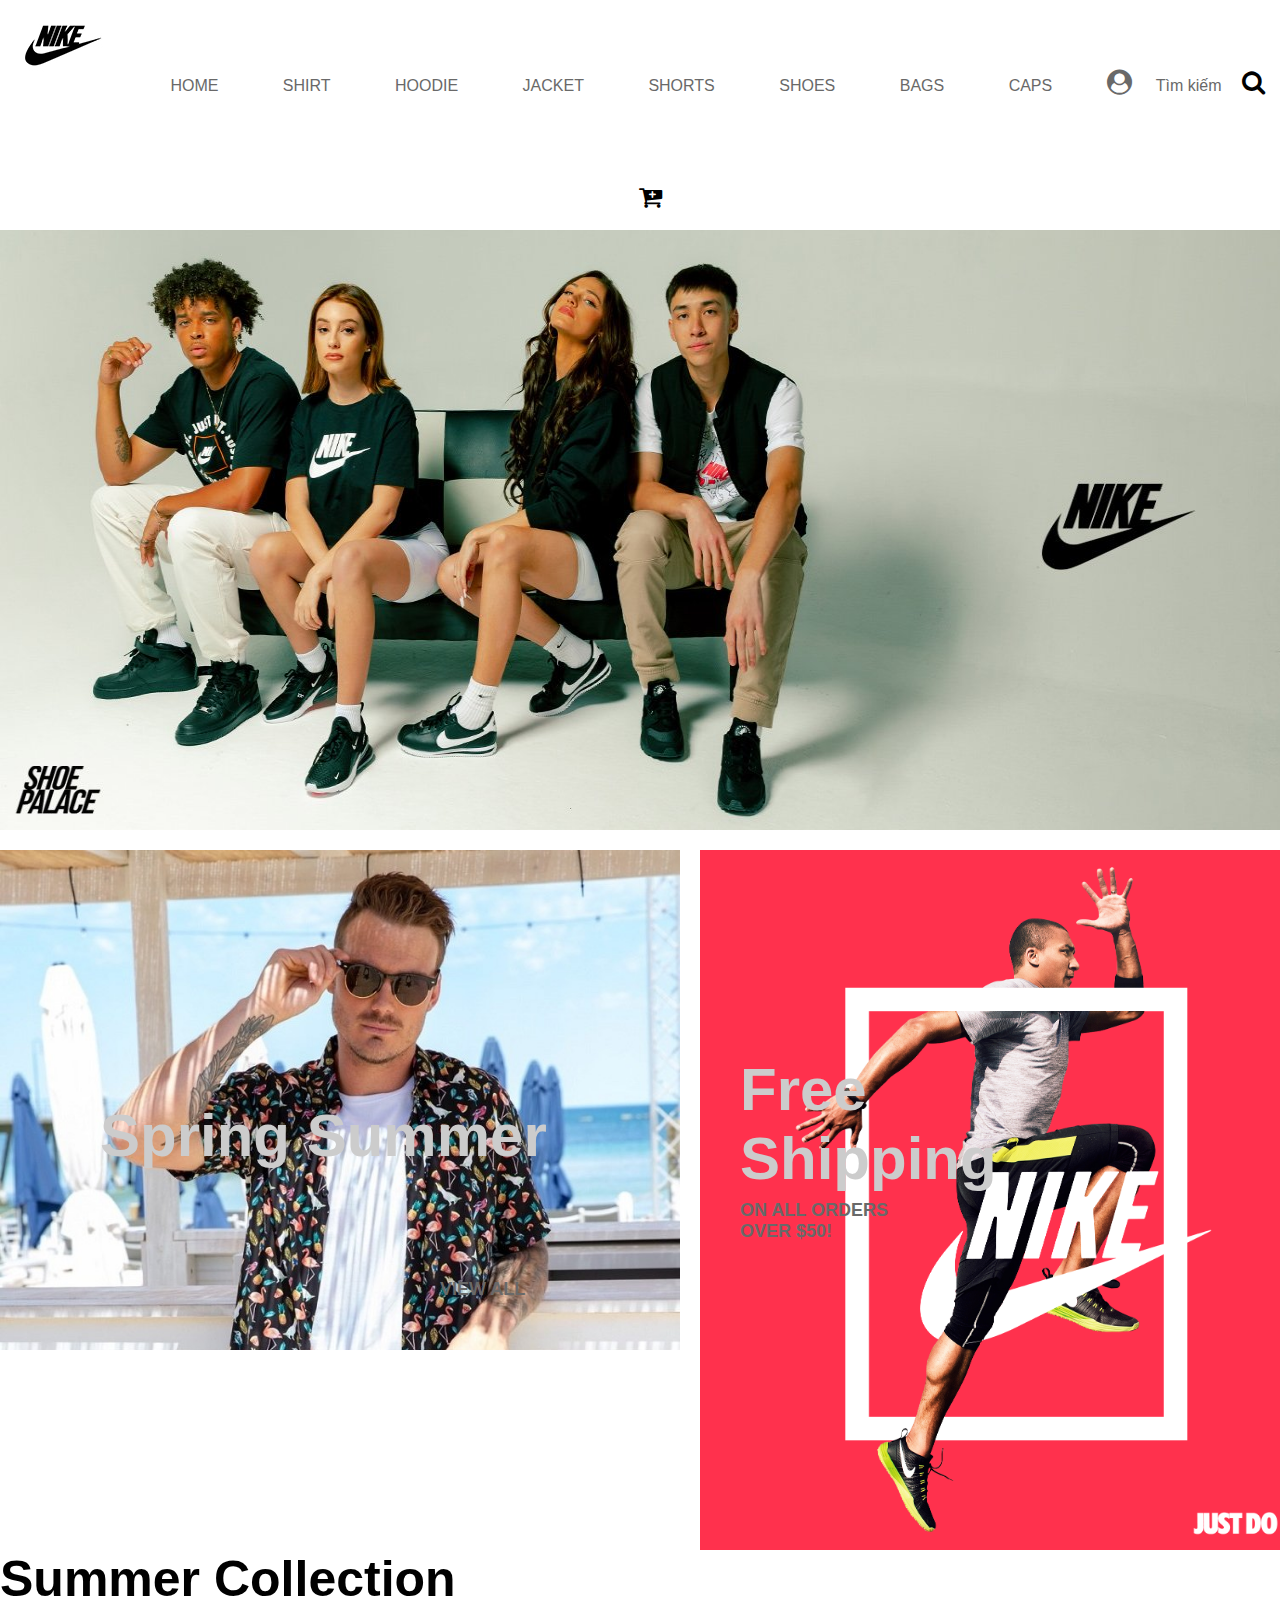
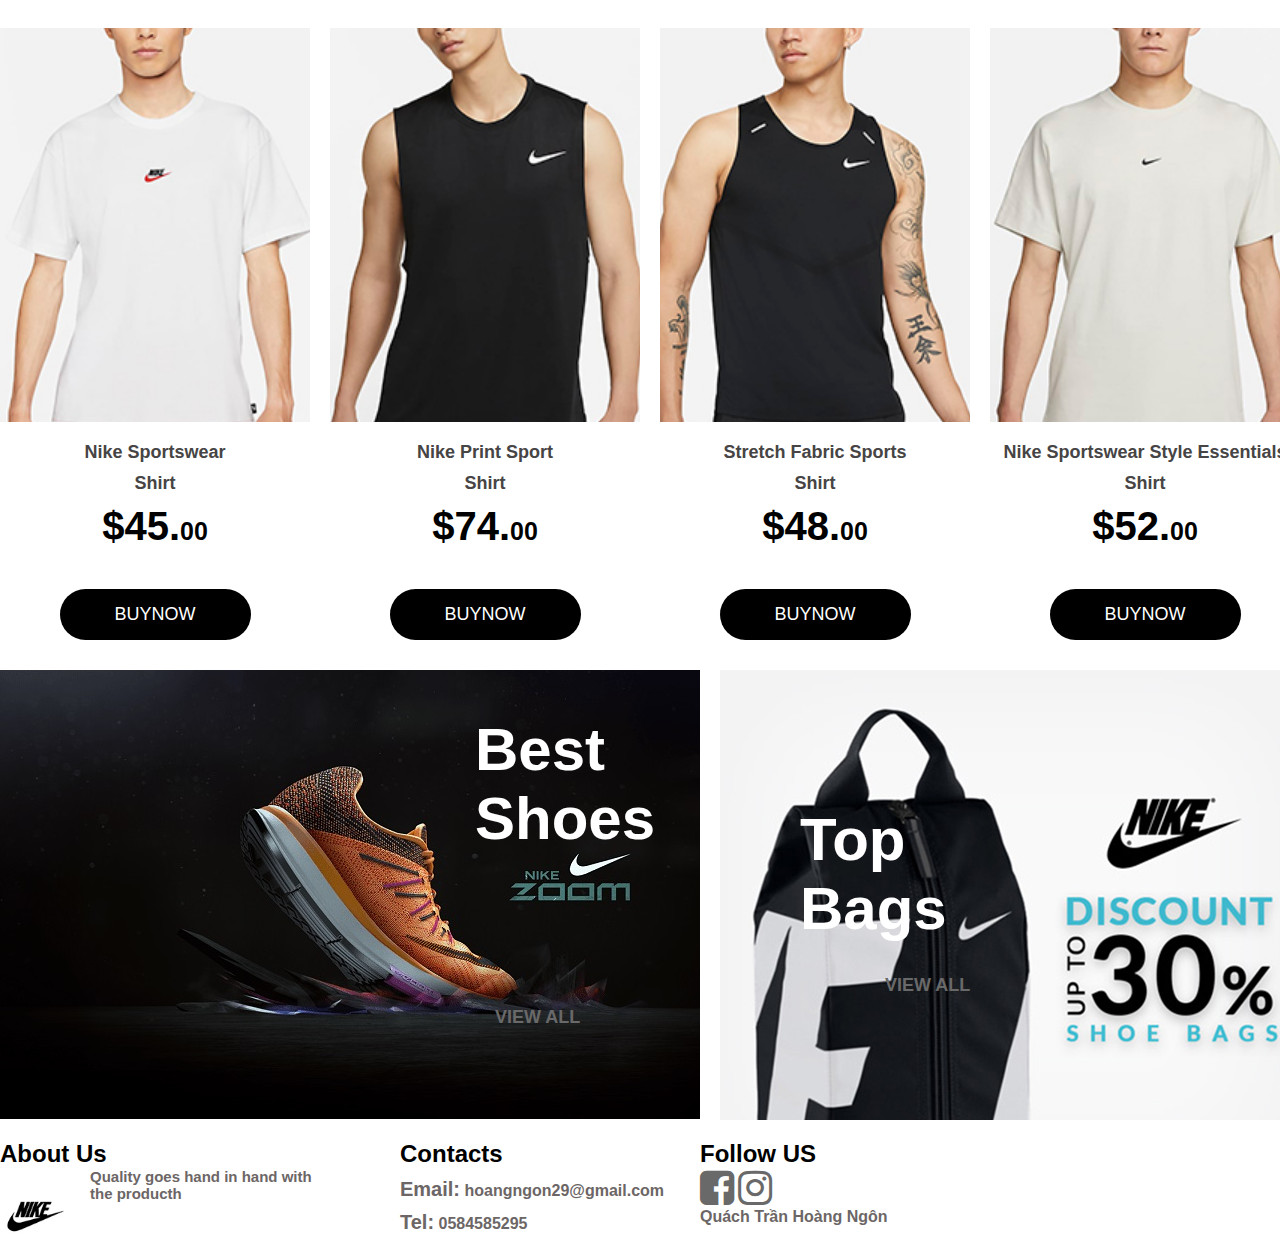
<file: index.html>
<!DOCTYPE html>
<html lang="en">
<head>
	<meta charset="UTF-8">
	<title>Home</title>
	<link rel="stylesheet" href="css/style.css">
    <link rel="stylesheet" type="text/css" href="icon_font/font-awesome/css/font-awesome.min.css">
    <script src="js/index.js"></script>
</head>
<body>
	<div class="container">
		
		<div class="menu">
			<ul>
				<li><a  href="index.html">Home</a></li>
				<li><a  href="shirt.html">Shirt</a></li>
				<li><a  href="hoodie.html">Hoodie</a></li>
				<a href="index.html"><img src="images/logo.jpg" alt=""></a>
				<li><a href="jacket.html">Jacket</a></li>
				<li><a href="shorts.html">Shorts</a></li>
				<li><a href="shoes.html">Shoes</a></li>
                <li><a href="bag.html">Bags</a></li>
                <li><a href="cap.html">Caps</a></li>
                <a href="dangnhap.html"><i class="fa fa-user-circle" aria-hidden="true"></i></a>
                <a href="#">Tìm kiếm</a><i class="fa fa-search" aria-hidden="true"></i>
                <i class="fa fa-cart-plus" aria-hidden="true"></i>
			</ul>
		</div>
	<div id="anh">
    	<img id="hinhslide" src="images/slider/1.jpg" />
        <div id="previous"><img src="images/slider/3.jpg" onClick="back()"/></div>
        <div id="next"><img src="images/slider/5.jpg" onClick="next()"/></div>
    </div>

		<div class="banner">
			<a class="bannerLeft" href="shirt.html">
				<p class="textL"><strong>Spring <strong>Summer</strong></p>
				<p class="view1">view all</p>
			</a>
			<a class="bannerRight" href="shoes.html">
				<p class="textR">Free <br/> <strong>Shipping</strong></p>
				<p class="view2">On all orders<br/>over $50!</p>
			</a>
		</div>

		<div class="content">
			<p id="title">Summer <strong>Collection</strong></p>
			<div class="layer1">
				<a class="sp" href="#">
					<img src="images/shirt05.jpg" alt="">
				</a>
				<a class="sp" href="#">
					<img src="images/shirt01.jpg" alt="">
				</a>
				<a class="sp" href="#">
					<img src="images/shirt02.jpg" alt="">
				</a>
				<a class="sp" href="#">
					<img src="images/shirt03.jpg" alt="">
				</a>
			</div>
			<div class="layer2">
				<div class="ten">
					<p>Nike Sportswear</p>
					<p>Shirt</p>
				</div>
				<div class="ten">
					<p>Nike Print Sport</p>
					<p>Shirt</p>
				</div>
				<div class="ten">
					<p>Stretch Fabric Sports</p>
					<p>Shirt</p>
				</div>
				<div class="ten">
					<p>Nike Sportswear Style Essentials</p>
					<p>Shirt</p>
				</div>
			</div>
			<div class="layer3">
				<p class="gia">$45.<span>00</span></p>
				<p class="gia">$74.<span>00</span></p>
				<p class="gia">$48.<span>00</span></p>
				<p class="gia">$52.<span>00</span></p>
			</div>
			<div class="layer4">
				<div class="mua">
					<button class="btn">Buynow</button>
				</div>
				<div class="mua">
					<button class="btn">Buynow</button>
				</div>
				<div class="mua">
					<button class="btn">Buynow</button>
				</div>
				<div class="mua">
					<button class="btn">Buynow</button>
				</div>
			</div>
		</div>
		<div class="banner">
			<a id="baner1" href="shoes.html">
				<p class="textL2">Best <strong>Shoes</strong></p>
				<p class="view3">view all</p>
			</a>
			<a id="baner2"  href="bag.html">
				<p class="textR2">Top <br/> <strong>Bags</strong></p>
				<p class="view4">view all</p>
			</a>
		</div>
		<div class="footer">
			<div class="about">
				<h2>About Us</h2>
				<a id="trai" href="#"><img src="images/logo.jpg" width="70px" alt=""></a>
				<p id="phai">Quality goes hand in hand with the producth</p>
			</div>
			<div class="contact">
				<h2>Contacts</h2>
				<p><span>Email:</span> hoangngon29@gmail.com</p>
				<p><span>Tel:</span> 0584585295</p>
			</div>
            <div class="follow">
            	<h2>Follow US</h2>
                <a href="https://www.facebook.com/ngon.hoanq/"><i class="fa fa-facebook-square"aria-hidden="true"></i></a>
                <a href="https://www.instagram.com/hoangngon_/"><i class="fa fa-instagram" aria-hidden="true"></i></a>
		    </div>
			<div class="Ten">
				<p>Quách Trần Hoàng Ngôn</p>
			</div>
	</div>
</body>
</html>
</file>
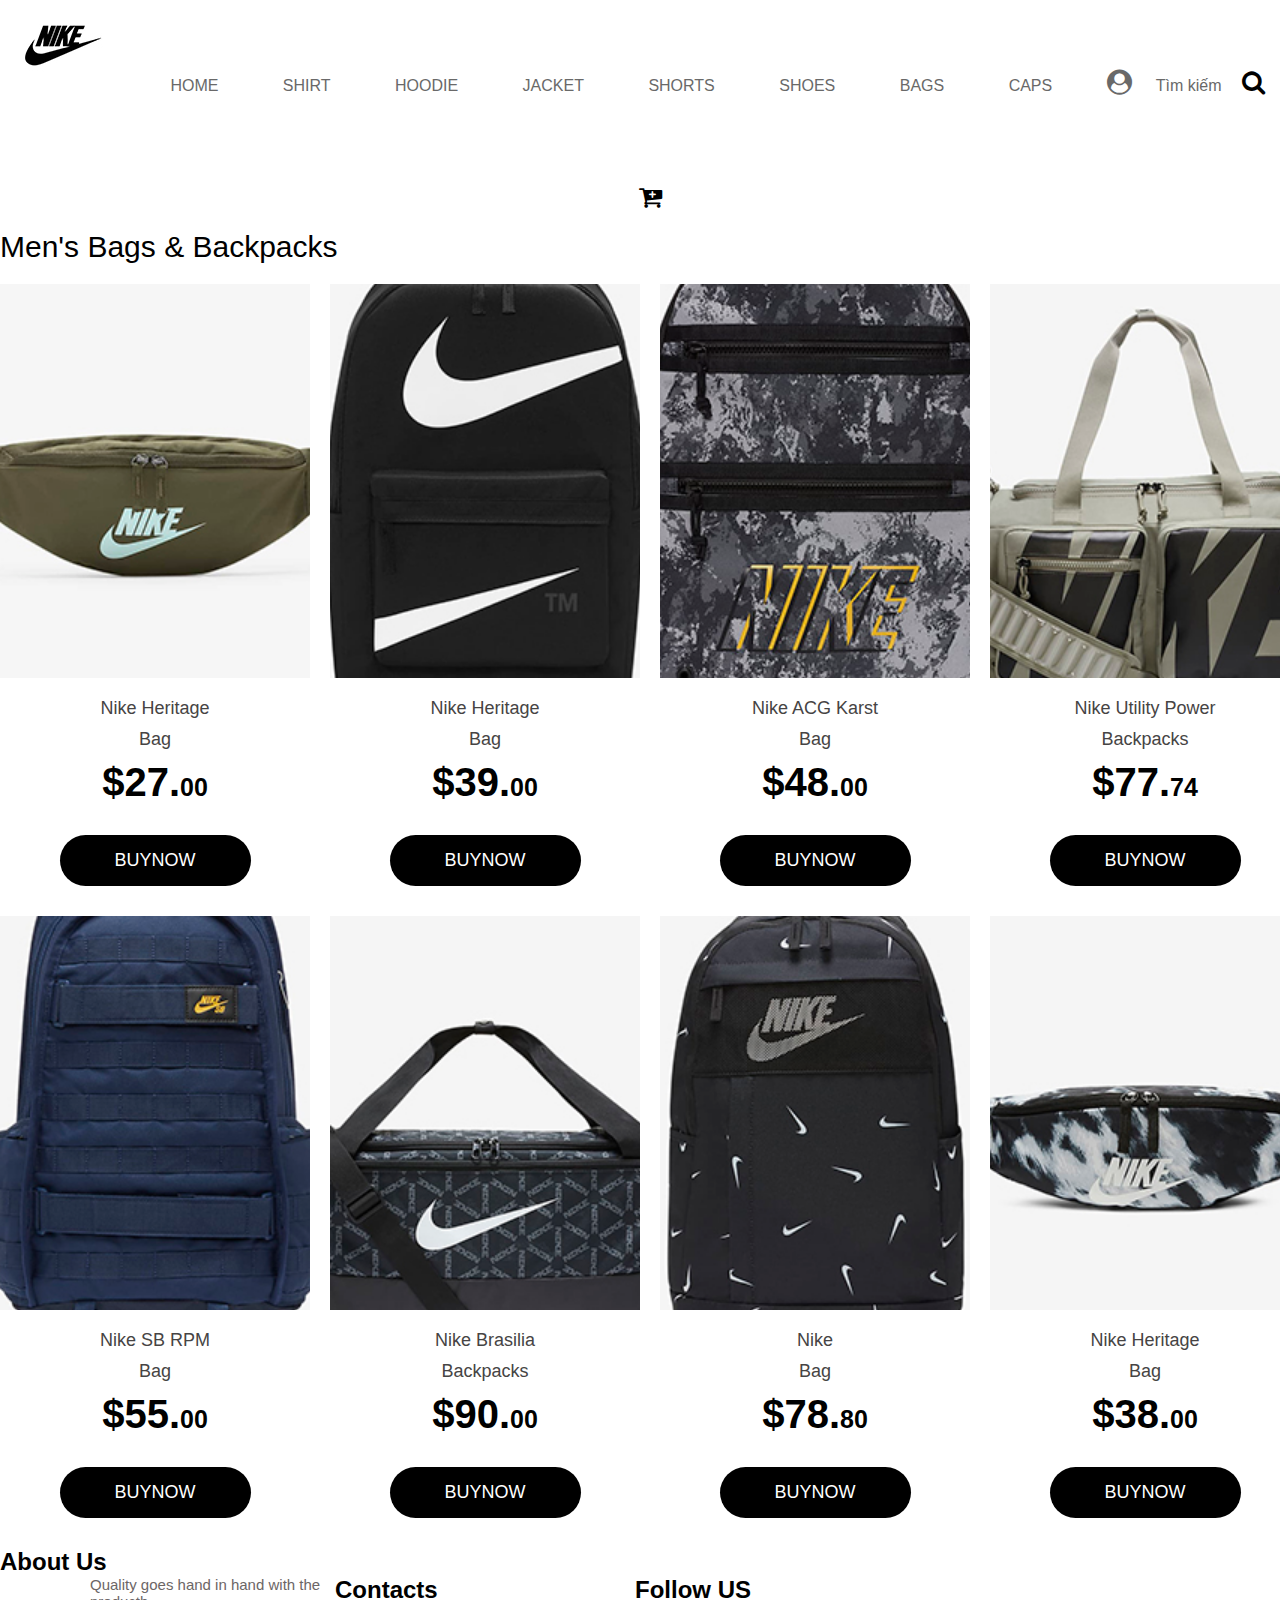
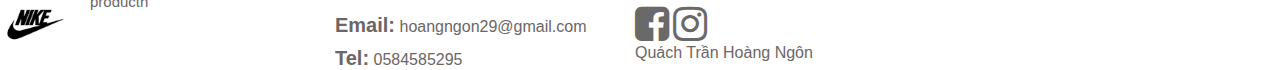
<file: bag.html>
<!DOCTYPE html>
<html lang="en">
<head>
	<meta charset="UTF-8">
	<title>Bag</title>
    <link rel="stylesheet" type="text/css" href="icon_font/font-awesome/css/font-awesome.min.css">
    <link rel="stylesheet" type="text/css" href="css/sanpham.css">
</head>
<body>
	<div class="container">
		
		<div class="menu">
			<ul>
				<li><a  href="index.html">Home</a></li>
				<li><a  href="shirt.html">Shirt</a></li>
				<li><a  href="hoodie.html">Hoodie</a></li>
				<a href="index.html"><img src="images/logo.jpg" alt=""></a>
				<li><a href="jacket.html">Jacket</a></li>
				<li><a href="shorts.html">Shorts</a></li>
				<li><a href="shoes.html">Shoes</a></li>
                <li><a href="bag.html">Bags</a></li>
                <li><a href="cap.html">Caps</a></li>
                <a href="dangnhap.html"><i class="fa fa-user-circle" aria-hidden="true"></i></a>
                <a href="#">Tìm kiếm</a><i class="fa fa-search" aria-hidden="true"></i>
                <i class="fa fa-cart-plus" aria-hidden="true"></i>
			</ul>
		</div>
        <div class="content">
			<p id="title">Men's Bags & Backpacks</p>
			<div class="layer1">
				<a class="sp" href="#">
					<img src="images/bag1.jpg"/>
				</a>
				<a class="sp" href="#">
					<img src="images/bag2.jpg"/>
				</a>
				<a class="sp" href="#">
					<img src="images/bag3.jpg"/>
				</a>
				<a class="sp" href="#">
					<img src="images/bag 4.jpg"/>
				</a>
			</div>
			<div class="layer2">
				<div class="ten">
					<p>Nike Heritage</p>
					<p>Bag</p>
				</div>
				<div class="ten">
					<p>Nike Heritage</p>
					<p>Bag</p>
				</div>
				<div class="ten">
					<p>Nike ACG Karst</p>
					<p>Bag</p>
				</div>
				<div class="ten">
					<p>Nike Utility Power</p>
					<p>Backpacks</p>
				</div>
			</div>
			<div class="layer3">
				<p class="gia">$27.<span>00</span></p>
				<p class="gia">$39.<span>00</span></p>
				<p class="gia">$48.<span>00</span></p>
				<p class="gia">$77.<span>74</span></p>
			</div>
			<div class="layer4">
				<div class="mua">
					<button class="btn">Buynow</button>
				</div>
				<div class="mua">
					<button class="btn">Buynow</button>
				</div>
				<div class="mua">
					<button class="btn">Buynow</button>
				</div>
				<div class="mua">
					<button class="btn">Buynow</button>
				</div>
			</div>
		</div>
                    <!-- san pham 2 -->
			<div class="layer1">
				<a class="sp" href="#">
					<img src="images/bag5.jpg"/>
				</a>
				<a class="sp" href="#">
					<img src="images/bag6.jpg"/>
				</a>
				<a class="sp" href="#">
					<img src="images/bag7.jpg">
				</a>
				<a class="sp" href="#">
					<img src="images/bag8.jpg">
				</a>
			</div>
			<div class="layer2">
				<div class="ten">
					<p>Nike SB RPM</p>
					<p>Bag</p>
				</div>
				<div class="ten">
					<p>Nike Brasilia</p>
					<p>Backpacks</p>
				</div>
				<div class="ten">
					<p>Nike</p>
					<p>Bag</p>
				</div>
				<div class="ten">
					<p>Nike Heritage</p>
					<p>Bag</p>
				</div>
			</div>
			<div class="layer3">
				<p class="gia">$55.<span>00</span></p>
				<p class="gia">$90.<span>00</span></p>
				<p class="gia">$78.<span>80</span></p>
				<p class="gia">$38.<span>00</span></p>
			</div>
			<div class="layer4">
				<div class="mua">
					<button class="btn">Buynow</button>
				</div>
				<div class="mua">
					<button class="btn">Buynow</button>
				</div>
				<div class="mua">
					<button class="btn">Buynow</button>
				</div>
				<div class="mua">
					<button class="btn">Buynow</button>
				</div>
			</div>
		</div>
	<div class="footer">
			<div class="about">
				<h2>About Us</h2>
				<a id="trai" href="#"><img src="images/logo.jpg" width="70px" alt=""></a>
				<p id="phai">Quality goes hand in hand with the producth</p>
			</div>
			<div class="contact">
				<h2>Contacts</h2>
				<p><span>Email:</span> hoangngon29@gmail.com</p>
				<p><span>Tel:</span> 0584585295</p>
			</div>
            <div class="follow">
            	<h2>Follow US</h2>
                <a href="https://www.facebook.com/ngon.hoanq/"><i class="fa fa-facebook-square"aria-hidden="true"></i></a>
                <a href="https://www.instagram.com/hoangngon_/"><i class="fa fa-instagram" aria-hidden="true"></i></a>
		    </div>
			<div class="Ten">
				<p>Quách Trần Hoàng Ngôn</p>
			</div>
	</div>
</body>
</html>
</file>
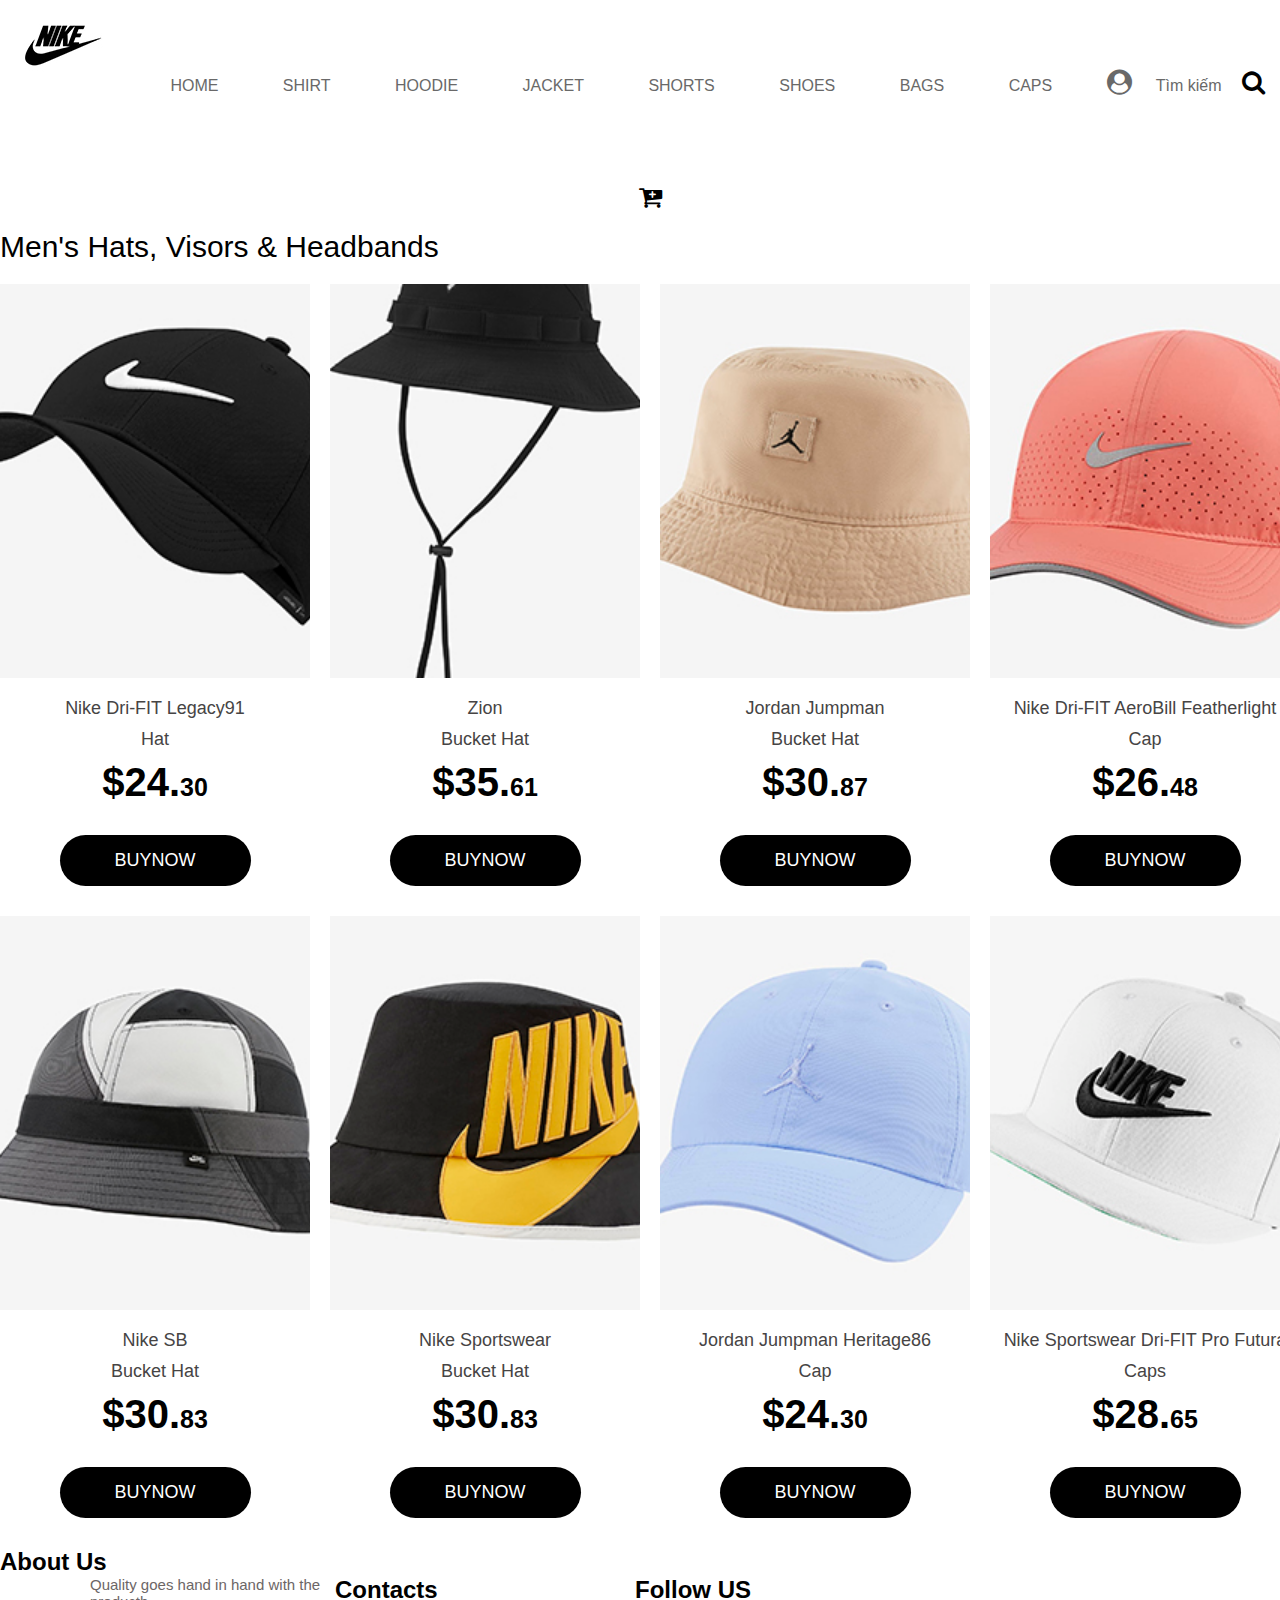
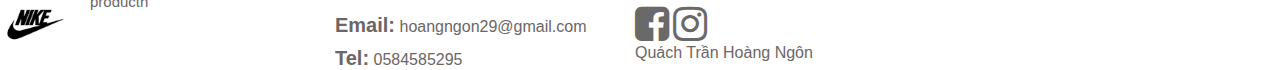
<file: cap.html>
<!DOCTYPE html>
<html lang="en">
<head>
	<meta charset="UTF-8">
	<title>Caps</title>
    <link rel="stylesheet" type="text/css" href="css/sanpham.css">
    <link rel="stylesheet" type="text/css" href="icon_font/font-awesome/css/font-awesome.min.css">
</head>
<body>
	<div class="container">
		
		<div class="menu">
			<ul>
				<li><a  href="index.html">Home</a></li>
				<li><a  href="shirt.html">Shirt</a></li>
				<li><a  href="hoodie.html">Hoodie</a></li>
				<a href="index.html"><img src="images/logo.jpg" alt=""></a>
				<li><a href="jacket.html">Jacket</a></li>
				<li><a href="shorts.html">Shorts</a></li>
				<li><a href="shoes.html">Shoes</a></li>
                <li><a href="bag.html">Bags</a></li>
                <li><a href="cap.html">Caps</a></li>
                <a href="dangnhap.html"><i class="fa fa-user-circle" aria-hidden="true"></i></a>
                <a href="#">Tìm kiếm</a><i class="fa fa-search" aria-hidden="true"></i>
                <i class="fa fa-cart-plus" aria-hidden="true"></i>
			</ul>
		</div>
        <div class="content">
			<p id="title">Men's Hats, Visors & Headbands</p>
			<div class="layer1">
				<a class="sp" href="#">
					<img src="images/cap1.jpg"/>
				</a>
				<a class="sp" href="#">
					<img src="images/cap2.jpg"/>
				</a>
				<a class="sp" href="#">
					<img src="images/cap3.jpg"/>				
                </a>
				<a class="sp" href="#">
					<img src="images/cap4.jpg"/>
				</a>
			</div>
			<div class="layer2">
				<div class="ten">
					<p>Nike Dri-FIT Legacy91</p>
					<p>Hat</p>
				</div>
				<div class="ten">
					<p>Zion</p>
					<p>Bucket Hat</p>
				</div>
				<div class="ten">
					<p>Jordan Jumpman</p>
					<p>Bucket Hat</p>
				</div>
				<div class="ten">
					<p>Nike Dri-FIT AeroBill Featherlight</p>
					<p>Cap</p>
				</div>
			</div>
			<div class="layer3">
				<p class="gia">$24.<span>30</span></p>
				<p class="gia">$35.<span>61</span></p>
				<p class="gia">$30.<span>87</span></p>
				<p class="gia">$26.<span>48</span></p>
			</div>
			<div class="layer4">
				<div class="mua">
					<button class="btn">Buynow</button>
				</div>
				<div class="mua">
					<button class="btn">Buynow</button>
				</div>
				<div class="mua">
					<button class="btn">Buynow</button>
				</div>
				<div class="mua">
					<button class="btn">Buynow</button>
				</div>
			</div>
            <!-- san pham 2 -->
		</div>
			<div class="layer1">
				<a class="sp" href="#">
					<img src="images/cap5.jpg"/>
				</a>
				<a class="sp" href="#">
					<img src="images/cap6.jpg"/>
				</a>
				<a class="sp" href="#">
					<img src="images/cap7.jpg"/>
				</a>
				<a class="sp" href="#">
					<img src="images/cap8.jpg"/>
				</a>
			</div>
			<div class="layer2">
				<div class="ten">
					<p>Nike SB</p>
					<p>Bucket Hat</p>
				</div>
				<div class="ten">
					<p>Nike Sportswear</p>
					<p>Bucket Hat</p>
				</div>
				<div class="ten">
					<p>Jordan Jumpman Heritage86</p>
					<p>Cap</p>
				</div>
				<div class="ten">
					<p>Nike Sportswear Dri-FIT Pro Futura</p>
					<p>Caps</p>
				</div>
			</div>
			<div class="layer3">
				<p class="gia">$30.<span>83</span></p>
				<p class="gia">$30.<span>83</span></p>
				<p class="gia">$24.<span>30</span></p>
				<p class="gia">$28.<span>65</span></p>
			</div>
			<div class="layer4">
				<div class="mua">
					<button class="btn">Buynow</button>
				</div>
				<div class="mua">
					<button class="btn">Buynow</button>
				</div>
				<div class="mua">
					<button class="btn">Buynow</button>
				</div>
				<div class="mua">
					<button class="btn">Buynow</button>
				</div>
			</div>
		</div>

		<div class="footer">
			<div class="about">
				<h2>About Us</h2>
				<a id="trai" href="#"><img src="images/logo.jpg" width="70px" alt=""></a>
				<p id="phai">Quality goes hand in hand with the producth</p>
			</div>
			<div class="contact">
				<h2>Contacts</h2>
				<p><span>Email:</span> hoangngon29@gmail.com</p>
				<p><span>Tel:</span> 0584585295</p>
			</div>
            <div class="follow">
            	<h2>Follow US</h2>
                <a href="https://www.facebook.com/ngon.hoanq/"><i class="fa fa-facebook-square"aria-hidden="true"></i></a>
                <a href="https://www.instagram.com/hoangngon_/"><i class="fa fa-instagram" aria-hidden="true"></i></a>
		    </div>
			<div class="Ten">
				<p>Quách Trần Hoàng Ngôn</p>
			</div>
	</div>
</body>
</html>
</file>
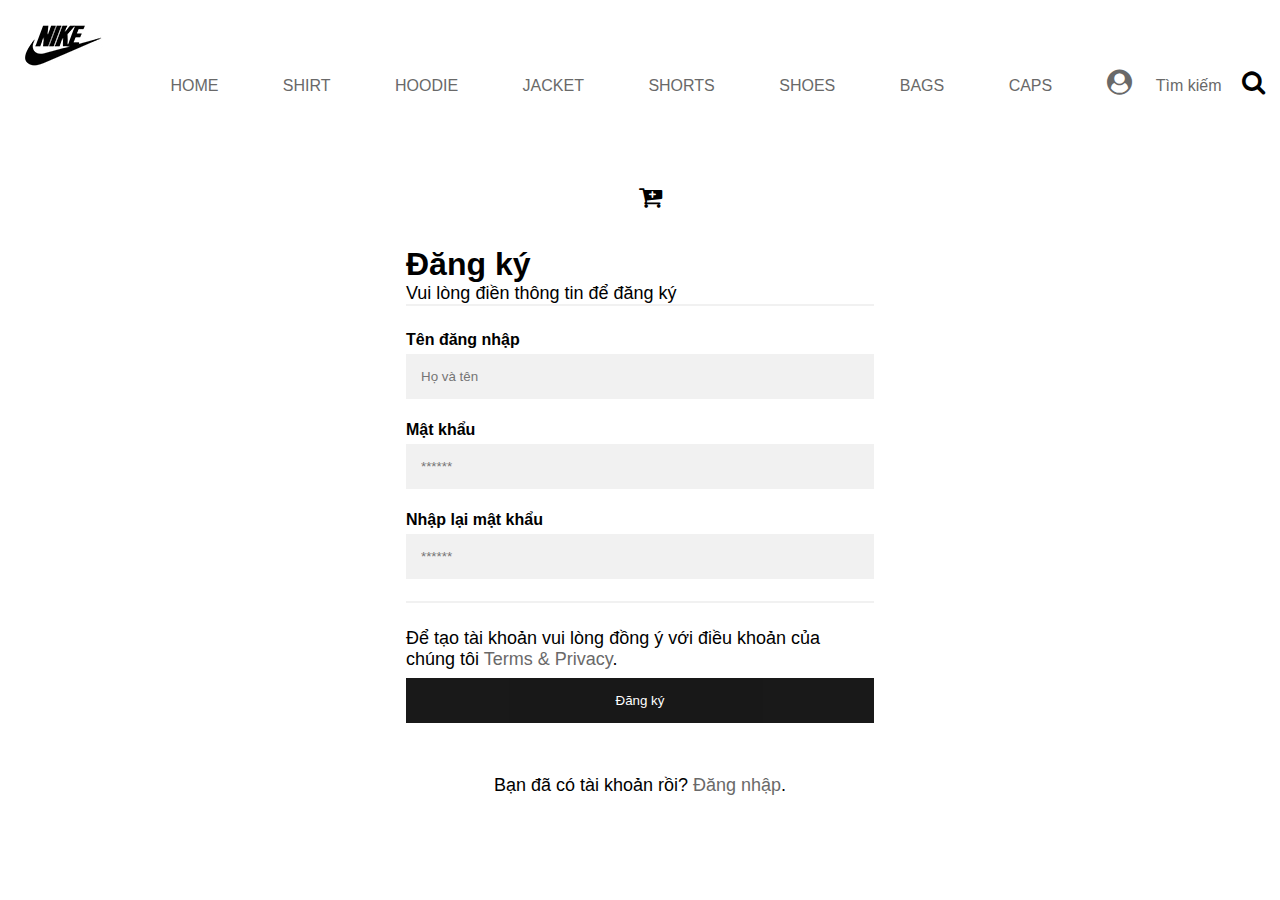
<file: dangky.html>
<!DOCTYPE html>
<html lang="en">
<head>
	<meta charset="UTF-8">
	<title>Dang Ky</title>
    <link rel="stylesheet" type="text/css" href="css/dangky.css">
    <link rel="stylesheet" type="text/css" href="icon_font/font-awesome/css/font-awesome.min.css">
    <script src="js/dangky.js"></script>
</head>
<body>
	<div class="container">
		
		<div class="menu">
			<ul>
				<li><a  href="index.html">Home</a></li>
				<li><a  href="shirt.html">Shirt</a></li>
				<li><a  href="hoodie.html">Hoodie</a></li>
				<a href="index.html"><img src="images/logo.jpg" alt=""></a>
				<li><a href="jacket.html">Jacket</a></li>
				<li><a href="shorts.html">Shorts</a></li>
				<li><a href="shoes.html">Shoes</a></li>
                <li><a href="bag.html">Bags</a></li>
                <li><a href="cap.html">Caps</a></li>
                <a href="dangnhap.html"><i class="fa fa-user-circle" aria-hidden="true"></i></a>
                <a href="#">Tìm kiếm</a><i class="fa fa-search" aria-hidden="true"></i>
                <i class="fa fa-cart-plus" aria-hidden="true"></i>
			</ul>
		</div>
     </div>
        <form action="" method="POST" onsubmit="return validate()">
		<div class="register">
		<h1>Đăng ký</h1>
		<p>Vui lòng điền thông tin để đăng ký</p>
		<hr>
			<label for="username"><b>Tên đăng nhập</b></label>
			<input type="text" placeholder="Họ và tên" name="username" id="username">
			<label for="password"><b>Mật khẩu</b></label>
			<input type="password" placeholder="******" name="password" id="password">
			<label for="password-repeat"><b>Nhập lại mật khẩu</b></label>
            <input type="password" placeholder="******" name="password-repeat" id="password-repeat">
		<hr>
		<p>Để tạo tài khoản vui lòng đồng ý với điều khoản của chúng tôi <a href="#">Terms & Privacy</a>.</p>
		<button type="submit" class="submit">Đăng ký</button>
		</div>
	<div class="register login">
			<p>Bạn đã có tài khoản rồi? <a href="dangnhap.html">Đăng nhập</a>.</p> 
       
</body>
</html>
</file>
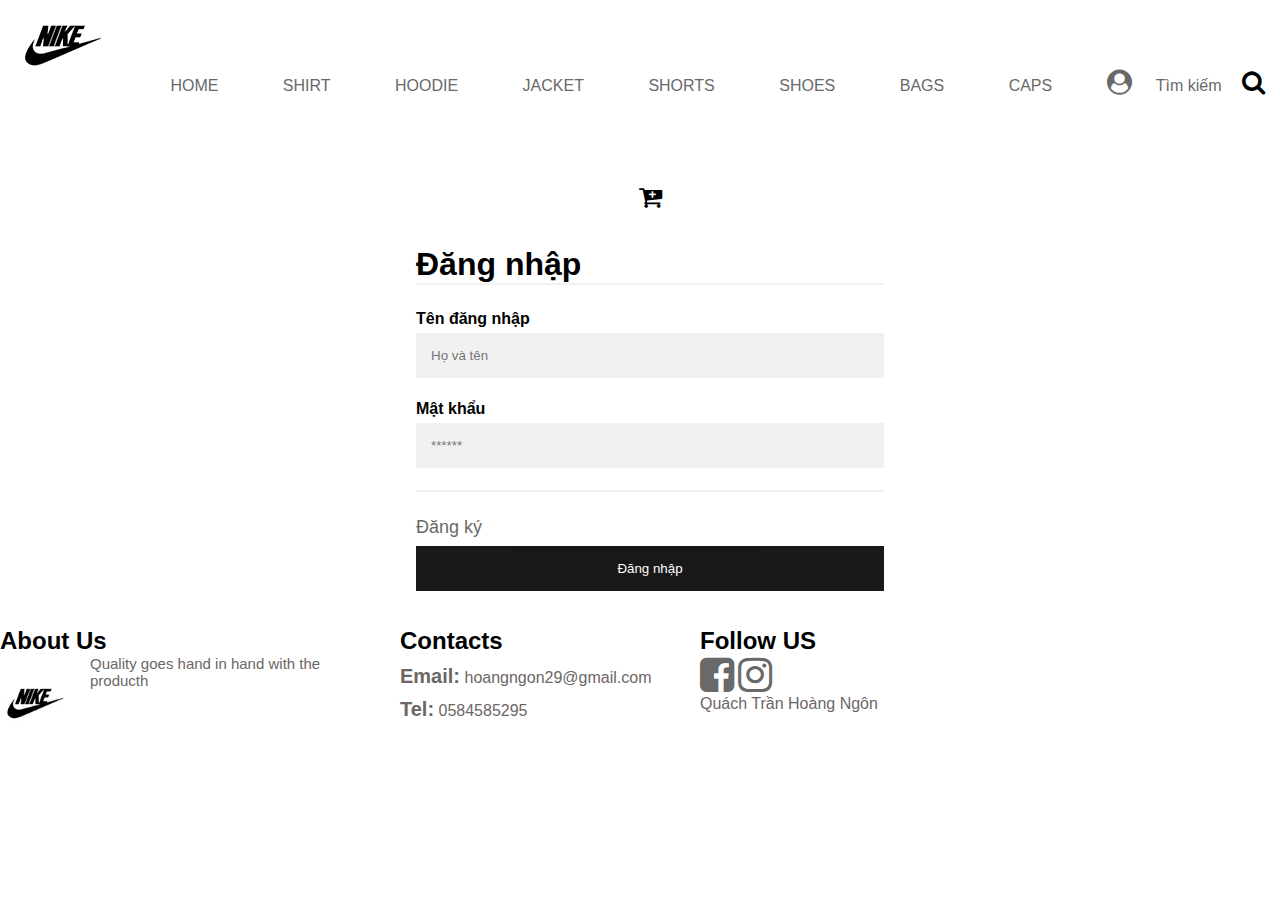
<file: dangnhap.html>
<!DOCTYPE html>
<html lang="en">
<head>
	<meta charset="UTF-8">
	<title>Dang Nhap</title>
    <link rel="stylesheet" type="text/css" href="css/dangnhap.css">
    <link rel="stylesheet" type="text/css" href="icon_font/font-awesome/css/font-awesome.min.css">
    <script src="js/dangnhap.js"></script>
</head>
<body>
	<div class="container">
		
		<div class="menu">
			<ul>
				<li><a  href="index.html">Home</a></li>
				<li><a  href="shirt.html">Shirt</a></li>
				<li><a  href="hoodie.html">Hoodie</a></li>
				<a href="index.html"><img src="images/logo.jpg" alt=""></a>
				<li><a href="jacket.html">Jacket</a></li>
				<li><a href="shorts.html">Shorts</a></li>
				<li><a href="shoes.html">Shoes</a></li>
                <li><a href="bag.html">Bags</a></li>
                <li><a href="cap.html">Caps</a></li>
                <a href="dangnhap.html"><i class="fa fa-user-circle" aria-hidden="true"></i></a>
                <a href="#">Tìm kiếm</a><i class="fa fa-search" aria-hidden="true"></i>
                <i class="fa fa-cart-plus" aria-hidden="true"></i>
			</ul>
		</div>

	       <form action="" method="POST" onsubmit="return validate()">
		<div class="register">
		<h1>Đăng nhập</h1>
		<hr>
			<label for="username"><b>Tên đăng nhập</b></label>
			<input type="text" placeholder="Họ và tên" name="username" id="username">
			<label for="password"><b>Mật khẩu</b></label>
			<input type="password" placeholder="******" name="password" id="password">
        <hr>
		<a href="dangky.html"><p>Đăng ký</p></a>
            <button type="submit" class="submit">Đăng nhập</button>
        </div>
		<div class="footer">
			<div class="about">
				<h2>About Us</h2>
				<a id="trai" href="#"><img src="images/logo.jpg" width="70px" alt=""></a>
				<p id="phai">Quality goes hand in hand with the producth</p>
			</div>
			<div class="contact">
				<h2>Contacts</h2>
				<p><span>Email:</span> hoangngon29@gmail.com</p>
				<p><span>Tel:</span> 0584585295</p>
			</div>
            <div class="follow">
            	<h2>Follow US</h2>
                <a href="https://www.facebook.com/ngon.hoanq/"><i class="fa fa-facebook-square"aria-hidden="true"></i></a>
                <a href="https://www.instagram.com/hoangngon_/"><i class="fa fa-instagram" aria-hidden="true"></i></a>
		    </div>
			<div class="Ten">
				<p>Quách Trần Hoàng Ngôn</p>
			</div>
	</div>        
</body>
</html>
</file>
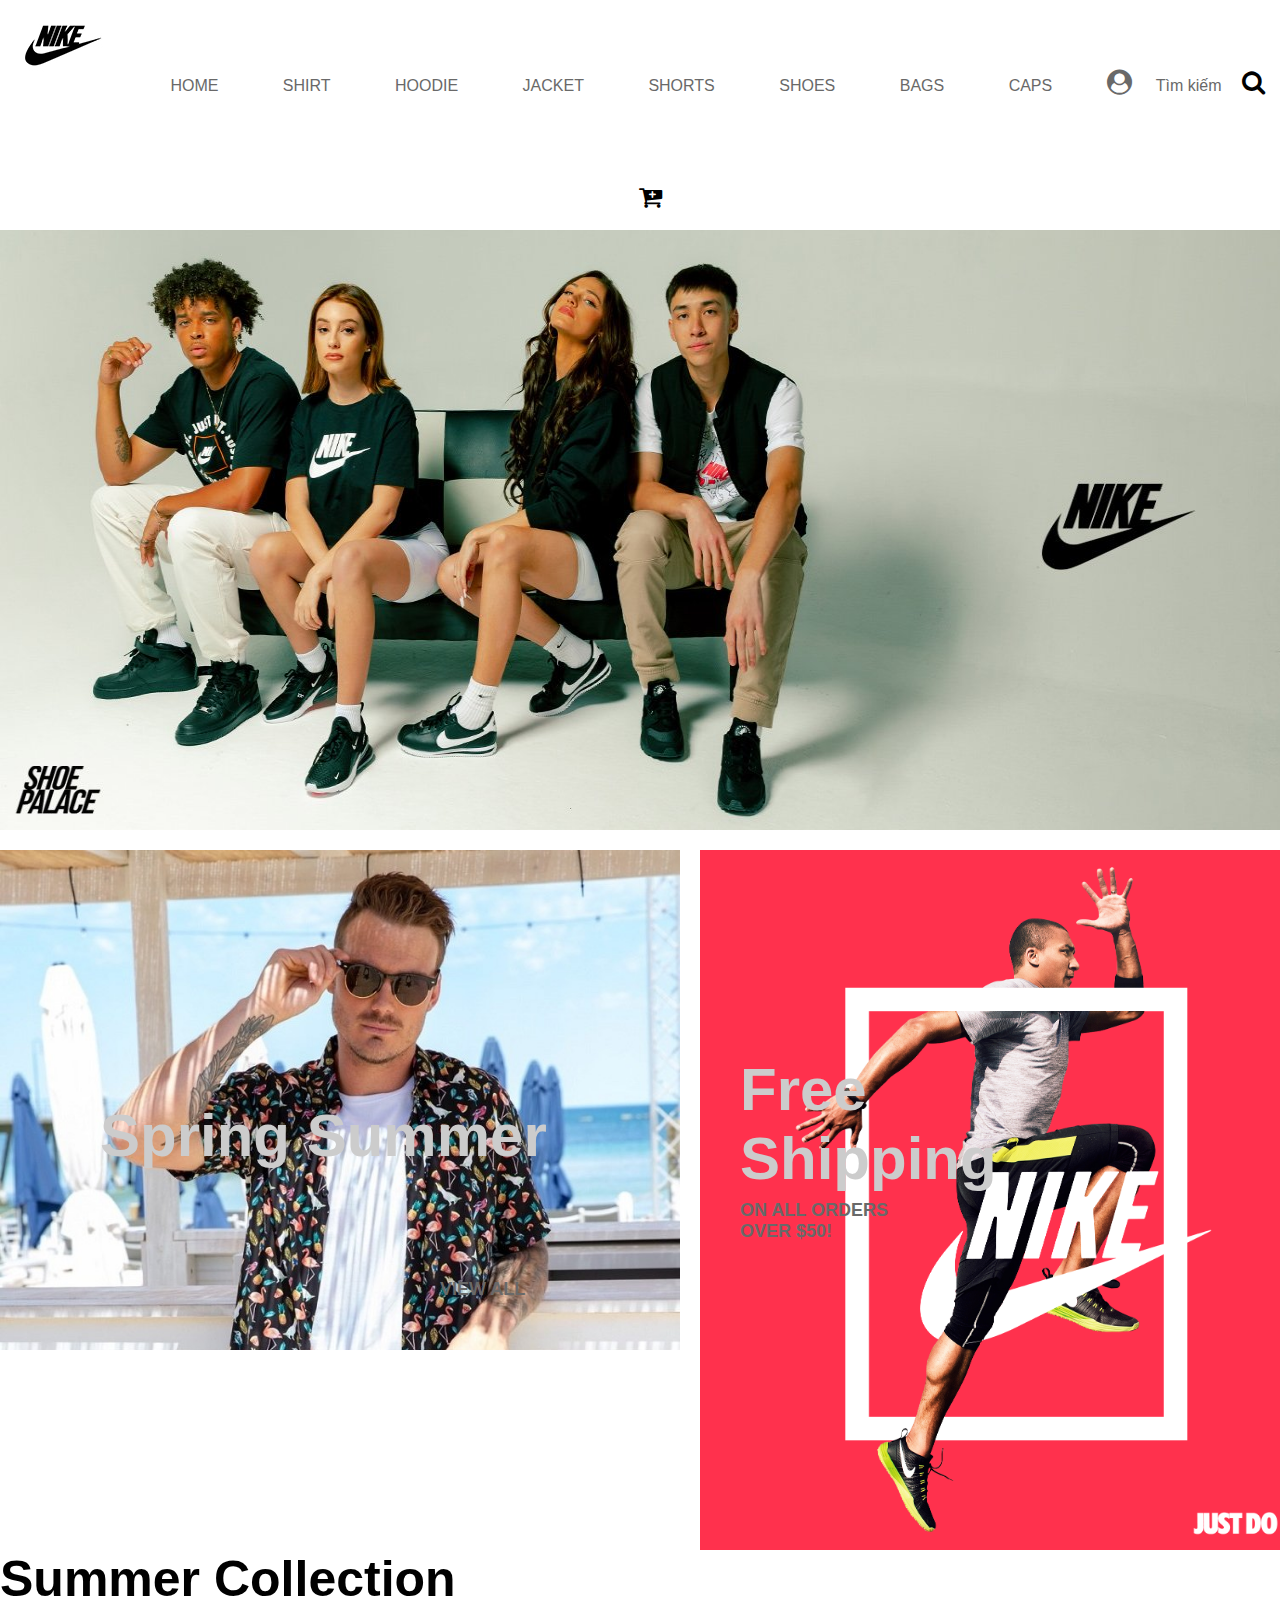
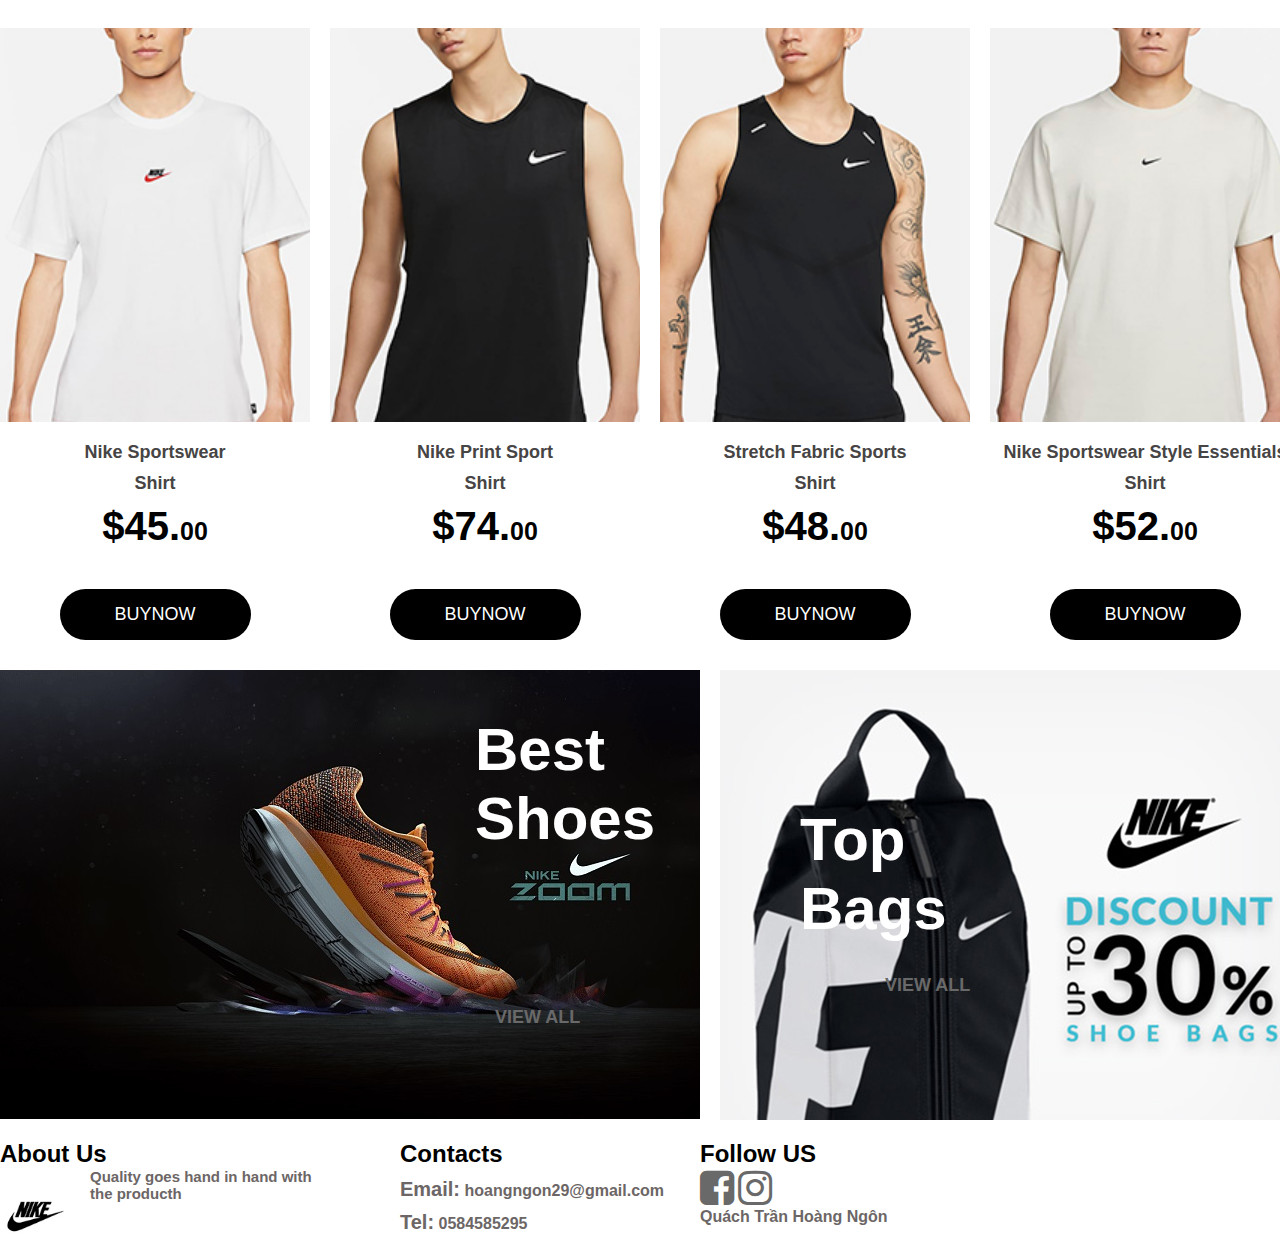
<file: home.html>
<!DOCTYPE html>
<html lang="en">
<head>
	<meta charset="UTF-8">
	<title>Home</title>
	<link rel="stylesheet" href="css/style.css">
    <link rel="stylesheet" type="text/css" href="icon_font/font-awesome/css/font-awesome.min.css">
    <script src="js/index.js"></script>
</head>
<body>
	<div class="container">
		
		<div class="menu">
			<ul>
				<li><a  href="Home.html">Home</a></li>
				<li><a  href="Shirt.html">Shirt</a></li>
				<li><a  href="Hoodie.html">Hoodie</a></li>
				<a href="Home.html"><img src="images/logo.jpg" alt=""></a>
				<li><a href="Jacket.html">Jacket</a></li>
				<li><a href="Shorts.html">Shorts</a></li>
				<li><a href="Shoes.html">Shoes</a></li>
                <li><a href="bag.html">Bags</a></li>
                <li><a href="cap.html">Caps</a></li>
                <a href="dangnhap.html"><i class="fa fa-user-circle" aria-hidden="true"></i></a>
                <a href="#">Tìm kiếm</a><i class="fa fa-search" aria-hidden="true"></i>
                <i class="fa fa-cart-plus" aria-hidden="true"></i>
			</ul>
		</div>
	<div id="anh">
    	<img id="hinhslide" src="images/slider/1.jpg" />
        <div id="previous"><img src="images/slider/3.jpg" onClick="back()"/></div>
        <div id="next"><img src="images/slider/5.jpg" onClick="next()"/></div>
    </div>

		<div class="banner">
			<a class="bannerLeft" href="Shirt.html">
				<p class="textL"><strong>Spring <strong>Summer</strong></p>
				<p class="view1">view all</p>
			</a>
			<a class="bannerRight" href="shoes.html">
				<p class="textR">Free <br/> <strong>Shipping</strong></p>
				<p class="view2">On all orders<br/>over $50!</p>
			</a>
		</div>

		<div class="content">
			<p id="title">Summer <strong>Collection</strong></p>
			<div class="layer1">
				<a class="sp" href="#">
					<img src="images/shirt05.jpg" alt="">
				</a>
				<a class="sp" href="#">
					<img src="images/shirt01.jpg" alt="">
				</a>
				<a class="sp" href="#">
					<img src="images/shirt02.jpg" alt="">
				</a>
				<a class="sp" href="#">
					<img src="images/shirt03.jpg" alt="">
				</a>
			</div>
			<div class="layer2">
				<div class="ten">
					<p>Nike Sportswear</p>
					<p>Shirt</p>
				</div>
				<div class="ten">
					<p>Nike Print Sport</p>
					<p>Shirt</p>
				</div>
				<div class="ten">
					<p>Stretch Fabric Sports</p>
					<p>Shirt</p>
				</div>
				<div class="ten">
					<p>Nike Sportswear Style Essentials</p>
					<p>Shirt</p>
				</div>
			</div>
			<div class="layer3">
				<p class="gia">$45.<span>00</span></p>
				<p class="gia">$74.<span>00</span></p>
				<p class="gia">$48.<span>00</span></p>
				<p class="gia">$52.<span>00</span></p>
			</div>
			<div class="layer4">
				<div class="mua">
					<button class="btn">Buynow</button>
				</div>
				<div class="mua">
					<button class="btn">Buynow</button>
				</div>
				<div class="mua">
					<button class="btn">Buynow</button>
				</div>
				<div class="mua">
					<button class="btn">Buynow</button>
				</div>
			</div>
		</div>
		<div class="banner">
			<a id="baner1" href="Shoes.html">
				<p class="textL2">Best <strong>Shoes</strong></p>
				<p class="view3">view all</p>
			</a>
			<a id="baner2"  href="Bag.html">
				<p class="textR2">Top <br/> <strong>Bags</strong></p>
				<p class="view4">view all</p>
			</a>
		</div>
		<div class="footer">
			<div class="about">
				<h2>About Us</h2>
				<a id="trai" href="#"><img src="images/logo.jpg" width="70px" alt=""></a>
				<p id="phai">Quality goes hand in hand with the producth</p>
			</div>
			<div class="contact">
				<h2>Contacts</h2>
				<p><span>Email:</span> hoangngon29@gmail.com</p>
				<p><span>Tel:</span> 0584585295</p>
			</div>
            <div class="follow">
            	<h2>Follow US</h2>
                <a href="https://www.facebook.com/ngon.hoanq/"><i class="fa fa-facebook-square"aria-hidden="true"></i></a>
                <a href="https://www.instagram.com/hoangngon_/"><i class="fa fa-instagram" aria-hidden="true"></i></a>
		    </div>
			<div class="Ten">
				<p>Quách Trần Hoàng Ngôn</p>
			</div>
	</div>
</body>
</html>
</file>
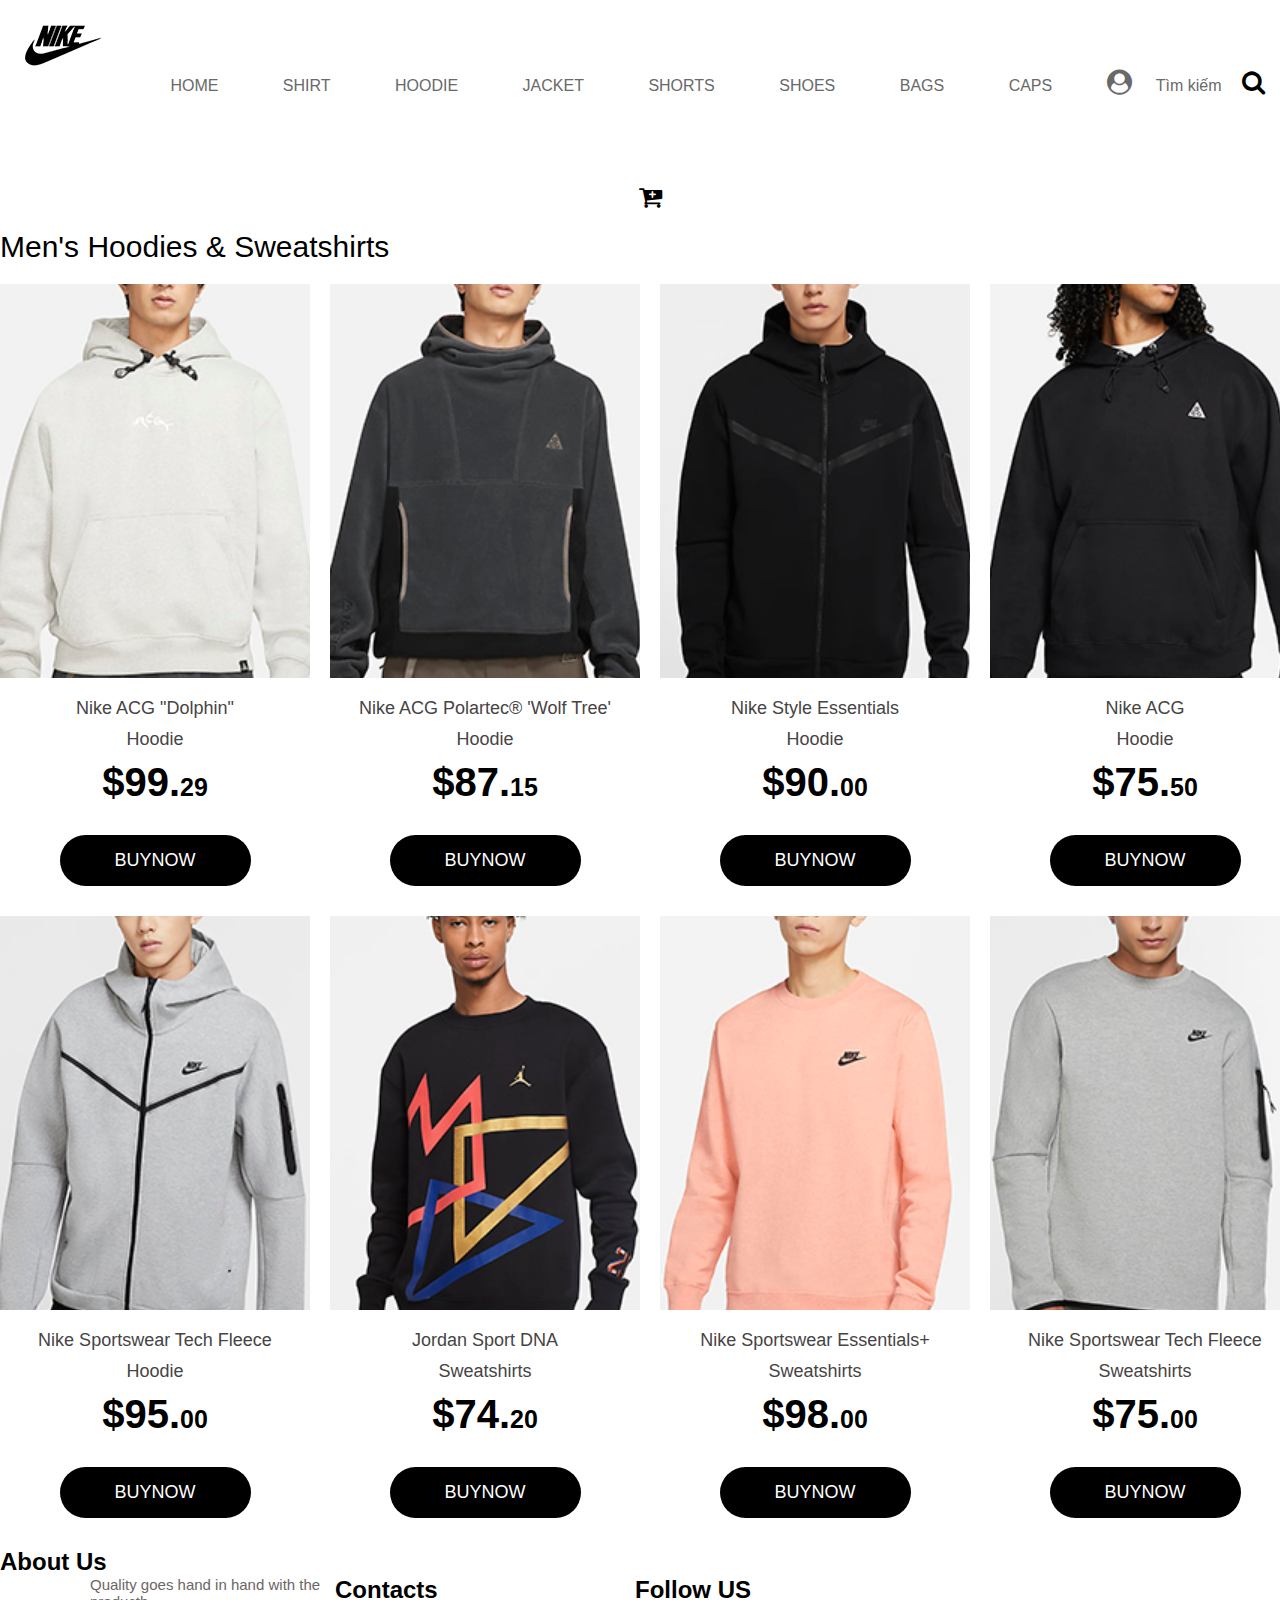
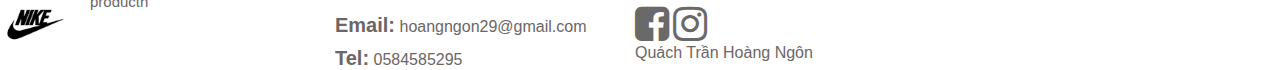
<file: hoodie.html>
<!DOCTYPE html>
<html lang="en">
<head>
	<meta charset="UTF-8">
	<title>Hoodie</title>
    <link rel="stylesheet" type="text/css" href="icon_font/font-awesome/css/font-awesome.min.css">
    <link rel="stylesheet" type="text/css" href="css/sanpham.css">
</head>
<body>
	<div class="container">
		
		<div class="menu">
			<ul>
				<li><a  href="index.html">Home</a></li>
				<li><a  href="shirt.html">Shirt</a></li>
				<li><a  href="hoodie.html">Hoodie</a></li>
				<a href="index.html"><img src="images/logo.jpg" alt=""></a>
				<li><a href="jacket.html">Jacket</a></li>
				<li><a href="shorts.html">Shorts</a></li>
				<li><a href="shoes.html">Shoes</a></li>
                <li><a href="bag.html">Bags</a></li>
                <li><a href="cap.html">Caps</a></li>
                <a href="dangnhap.html"><i class="fa fa-user-circle" aria-hidden="true"></i></a>
                <a href="#">Tìm kiếm</a><i class="fa fa-search" aria-hidden="true"></i>
                <i class="fa fa-cart-plus" aria-hidden="true"></i>
			</ul>
		</div>
        <div class="content">
			<p id="title">Men's Hoodies & Sweatshirts</p>
			<div class="layer1">
				<a class="sp" href="#">
					<img src="images/hoodie01.jpg"/>
				</a>
				<a class="sp" href="#">
					<img src="images/hoodie02.jpg"/>
				</a>
				<a class="sp" href="#">
					<img src="images/hoodie03.jpg"/>
				</a>
				<a class="sp" href="#">
					<img src="images/hoodie04.jpg"/>
				</a>
			</div>
			<div class="layer2">
				<div class="ten">
					<p>Nike ACG "Dolphin"</p>
					<p>Hoodie</p>
				</div>
				<div class="ten">
					<p>Nike ACG Polartec® 'Wolf Tree'</p>
					<p>Hoodie</p>
				</div>
				<div class="ten">
					<p>Nike Style Essentials</p>
					<p>Hoodie</p>
				</div>
				<div class="ten">
					<p>Nike ACG</p>
					<p>Hoodie</p>
				</div>
			</div>
			<div class="layer3">
				<p class="gia">$99.<span>29</span></p>
				<p class="gia">$87.<span>15</span></p>
				<p class="gia">$90.<span>00</span></p>
				<p class="gia">$75.<span>50</span></p>
			</div>
			<div class="layer4">
				<div class="mua">
					<button class="btn">Buynow</button>
				</div>
				<div class="mua">
					<button class="btn">Buynow</button>
				</div>
				<div class="mua">
					<button class="btn">Buynow</button>
				</div>
				<div class="mua">
					<button class="btn">Buynow</button>
				</div>
			</div>
            <!-- san pham 2 -->
		</div>
			<div class="layer1">
				<a class="sp" href="#">
					<img src="images/hoodie05.jpg"/>
				</a>
				<a class="sp" href="#">
					<img src="images/hoodie06.jpg"/>
				</a>
				<a class="sp" href="#">
					<img src="images/hoodie07.jpg"/>
				</a>
				<a class="sp" href="#">
					<img src="images/hoodie08.jpg"/>
				</a>
			</div>
			<div class="layer2">
				<div class="ten">
					<p>Nike Sportswear Tech Fleece</p>
					<p>Hoodie</p>
				</div>
				<div class="ten">
					<p>Jordan Sport DNA</p>
					<p>Sweatshirts</p>
				</div>
				<div class="ten">
					<p>Nike Sportswear Essentials+</p>
					<p>Sweatshirts</p>
				</div>
				<div class="ten">
					<p>Nike Sportswear Tech Fleece</p>
					<p>Sweatshirts</p>
				</div>
			</div>
			<div class="layer3">
				<p class="gia">$95.<span>00</span></p>
				<p class="gia">$74.<span>20</span></p>
				<p class="gia">$98.<span>00</span></p>
				<p class="gia">$75.<span>00</span></p>
			</div>
			<div class="layer4">
				<div class="mua">
					<button class="btn">Buynow</button>
				</div>
				<div class="mua">
					<button class="btn">Buynow</button>
				</div>
				<div class="mua">
					<button class="btn">Buynow</button>
				</div>
				<div class="mua">
					<button class="btn">Buynow</button>
				</div>
			</div>
		</div>

		<div class="footer">
			<div class="about">
				<h2>About Us</h2>
				<a id="trai" href="#"><img src="images/logo.jpg" width="70px" alt=""></a>
				<p id="phai">Quality goes hand in hand with the producth</p>
			</div>
			<div class="contact">
				<h2>Contacts</h2>
				<p><span>Email:</span> hoangngon29@gmail.com</p>
				<p><span>Tel:</span> 0584585295</p>
			</div>
            <div class="follow">
            	<h2>Follow US</h2>
                <a href="https://www.facebook.com/ngon.hoanq/"><i class="fa fa-facebook-square"aria-hidden="true"></i></a>
                <a href="https://www.instagram.com/hoangngon_/"><i class="fa fa-instagram" aria-hidden="true"></i></a>
		    </div>
			<div class="Ten">
				<p>Quách Trần Hoàng Ngôn</p>
			</div>
	</div>
</body>
</html>
</file>
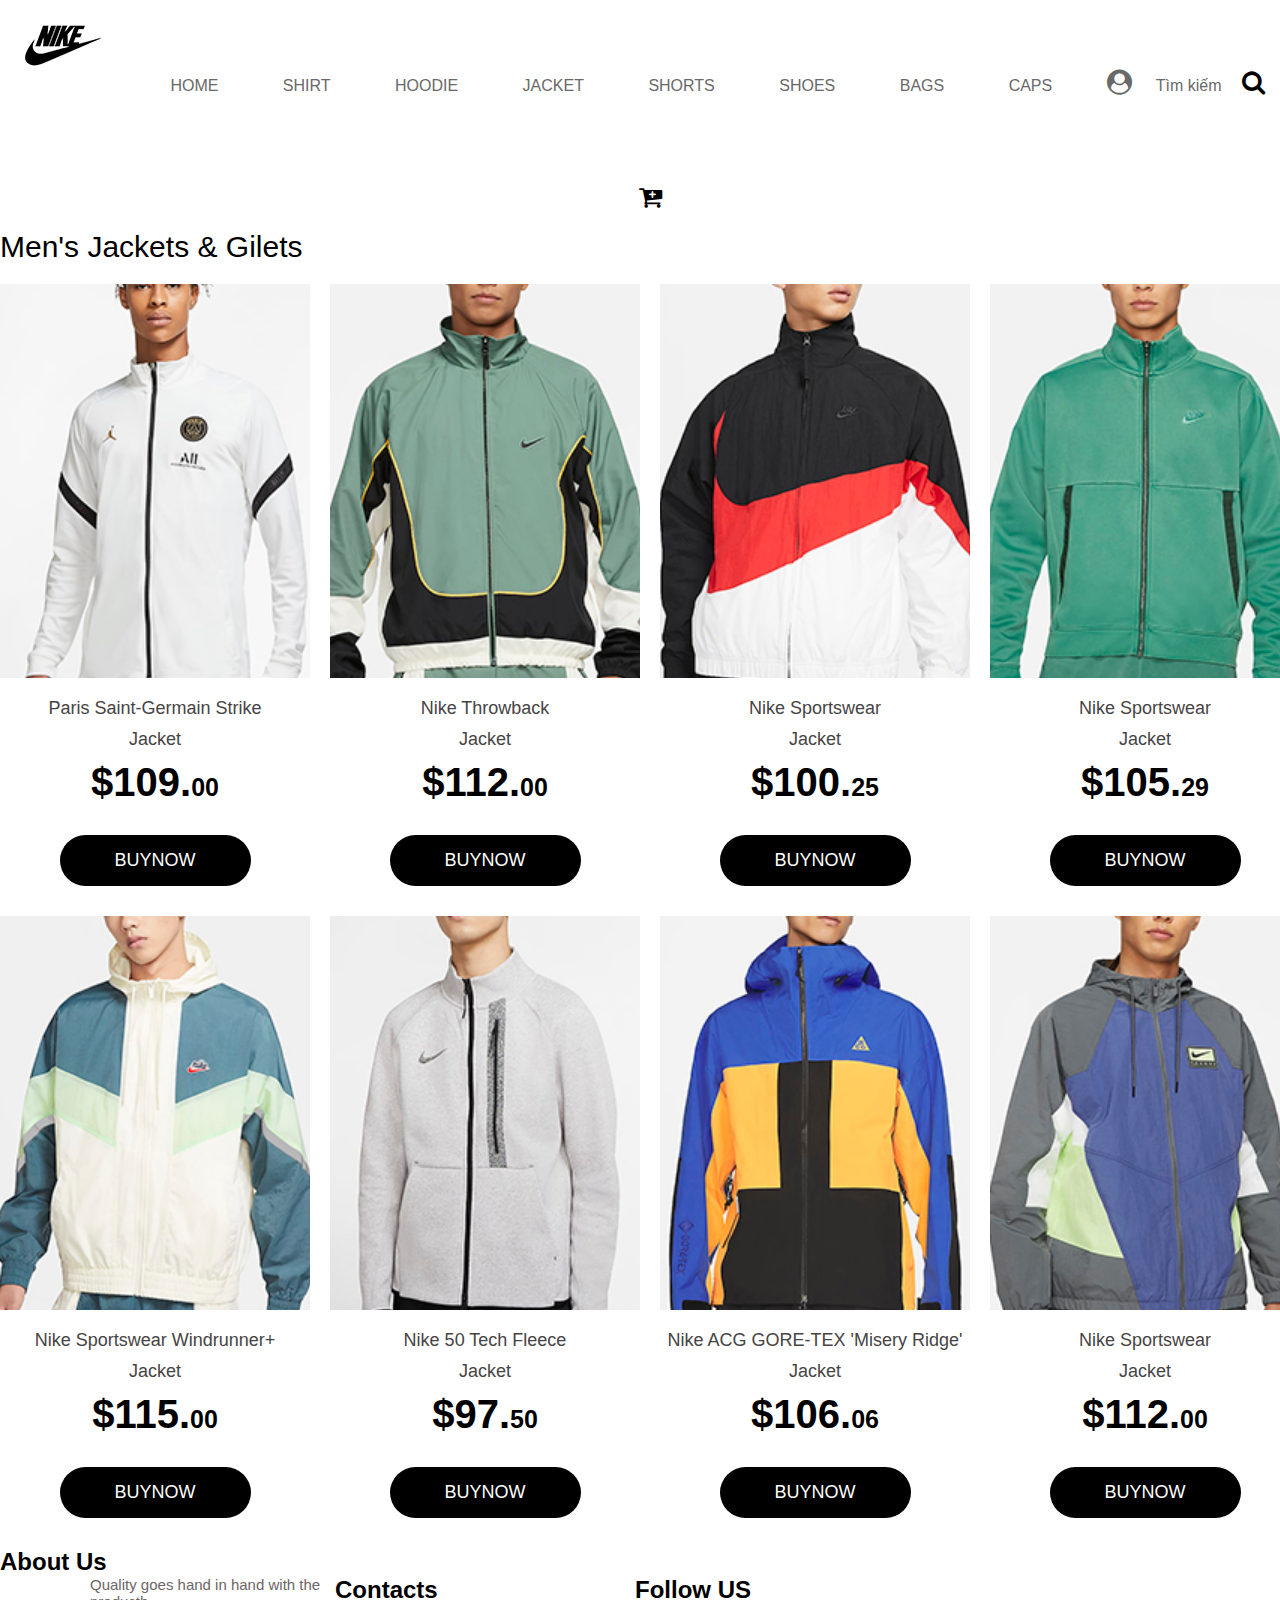
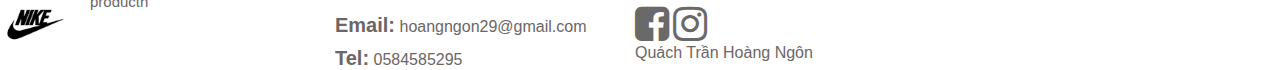
<file: jacket.html>
<!DOCTYPE html>
<html lang="en">
<head>
	<meta charset="UTF-8">
	<title>Jacket</title>
    <link rel="stylesheet" type="text/css" href="css/sanpham.css">
    <link rel="stylesheet" type="text/css" href="icon_font/font-awesome/css/font-awesome.min.css">
</head>
<body>
	<div class="container">
		
		<div class="menu">
			<ul>				
				<li><a  href="index.html">Home</a></li>
				<li><a  href="shirt.html">Shirt</a></li>
				<li><a  href="hoodie.html">Hoodie</a></li>
				<a href="index.html"><img src="images/logo.jpg" alt=""></a>
				<li><a href="jacket.html">Jacket</a></li>
				<li><a href="shorts.html">Shorts</a></li>
				<li><a href="shoes.html">Shoes</a></li>
                <li><a href="bag.html">Bags</a></li>
                <li><a href="cap.html">Caps</a></li>
                <a href="dangnhap.html"><i class="fa fa-user-circle" aria-hidden="true"></i></a>
                <a href="#">Tìm kiếm</a><i class="fa fa-search" aria-hidden="true"></i>
                <i class="fa fa-cart-plus" aria-hidden="true"></i>
			</ul>
		</div>
        <div class="content">
			<p id="title">Men's Jackets & Gilets</p>
			<div class="layer1">
				<a class="sp" href="#">
					<img src="images/jacket01.jpg"/>
				</a>
				<a class="sp" href="#">
					<img src="images/jacket02.jpg"/>
				</a>
				<a class="sp" href="#">
					<img src="images/jacket03.jpg"/>
				</a>
				<a class="sp" href="#">
					<img src="images/jacket04.jpg"/>
				</a>
			</div>
			<div class="layer2">
				<div class="ten">
					<p>Paris Saint-Germain Strike</p>
					<p>Jacket</p>
				</div>
				<div class="ten">
					<p>Nike Throwback</p>
					<p>Jacket</p>
				</div>
				<div class="ten">
					<p>Nike Sportswear</p>
					<p>Jacket</p>
				</div>
				<div class="ten">
					<p>Nike Sportswear</p>
					<p>Jacket</p>
				</div>
			</div>
			<div class="layer3">
				<p class="gia">$109.<span>00</span></p>
				<p class="gia">$112.<span>00</span></p>
				<p class="gia">$100.<span>25</span></p>
				<p class="gia">$105.<span>29</span></p>
			</div>
			<div class="layer4">
				<div class="mua">
					<button class="btn">Buynow</button>
				</div>
				<div class="mua">
					<button class="btn">Buynow</button>
				</div>
				<div class="mua">
					<button class="btn">Buynow</button>
				</div>
				<div class="mua">
					<button class="btn">Buynow</button>
				</div>
			</div>
            <!-- san pham 2 -->
		</div>
			<div class="layer1">
				<a class="sp" href="#">
					<img src="images/jacket05.jpg"/>
				</a>
				<a class="sp" href="#">
					<img src="images/jacket06.jpg"/>
				</a>
				<a class="sp" href="#">
					<img src="images/jacket07.jpg"/>
				</a>
				<a class="sp" href="#">
					<img src="images/jacket08.jpg"/>
				</a>
			</div>
			<div class="layer2">
				<div class="ten">
					<p>Nike Sportswear Windrunner+</p>
					<p>Jacket</p>
				</div>
				<div class="ten">
					<p>Nike 50 Tech Fleece</p>
					<p>Jacket</p>
				</div>
				<div class="ten">
					<p>Nike ACG GORE-TEX 'Misery Ridge'</p>
					<p>Jacket</p>
				</div>
				<div class="ten">
					<p>Nike Sportswear</p>
					<p>Jacket</p>
				</div>
			</div>
			<div class="layer3">
				<p class="gia">$115.<span>00</span></p>
				<p class="gia">$97.<span>50</span></p>
				<p class="gia">$106.<span>06</span></p>
				<p class="gia">$112.<span>00</span></p>
			</div>
			<div class="layer4">
				<div class="mua">
					<button class="btn">Buynow</button>
				</div>
				<div class="mua">
					<button class="btn">Buynow</button>
				</div>
				<div class="mua">
					<button class="btn">Buynow</button>
				</div>
				<div class="mua">
					<button class="btn">Buynow</button>
				</div>
			</div>
		</div>

		<div class="footer">
			<div class="about">
				<h2>About Us</h2>
				<a id="trai" href="#"><img src="images/logo.jpg" width="70px" alt=""></a>
				<p id="phai">Quality goes hand in hand with the producth</p>
			</div>
			<div class="contact">
				<h2>Contacts</h2>
				<p><span>Email:</span> hoangngon29@gmail.com</p>
				<p><span>Tel:</span> 0584585295</p>
			</div>
            <div class="follow">
            	<h2>Follow US</h2>
                <a href="https://www.facebook.com/ngon.hoanq/"><i class="fa fa-facebook-square"aria-hidden="true"></i></a>
                <a href="https://www.instagram.com/hoangngon_/"><i class="fa fa-instagram" aria-hidden="true"></i></a>
		    </div>
			<div class="Ten">
				<p>Quách Trần Hoàng Ngôn</p>
			</div>
	</div>
</body>
</html>
</file>
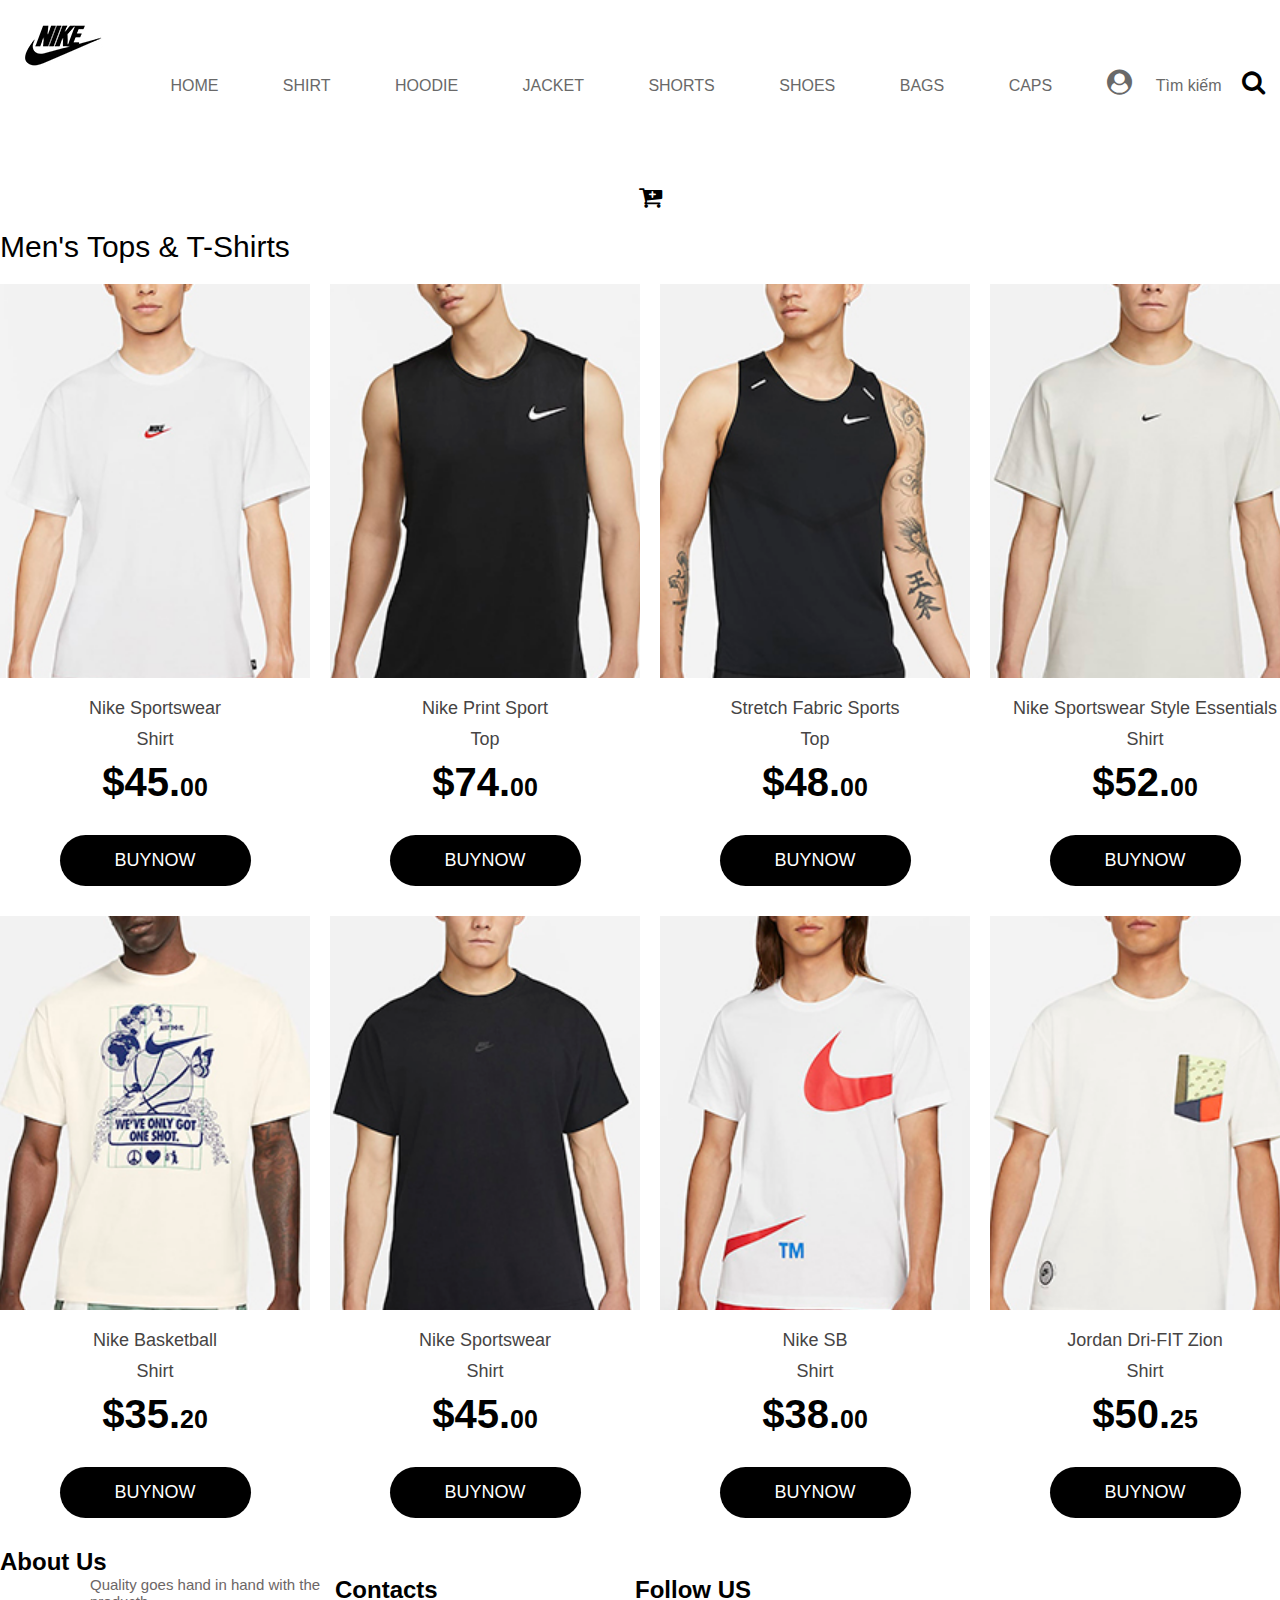
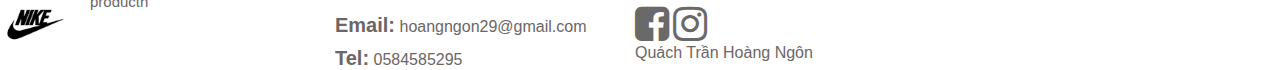
<file: shirt.html>
<!DOCTYPE html>
<html lang="en">
<head>
	<meta charset="UTF-8">
	<title>Shirt</title>
    <link rel="stylesheet" type="text/css" href="css/sanpham.css">
    <link rel="stylesheet" type="text/css" href="icon_font/font-awesome/css/font-awesome.min.css">
</head>
<body>
	<div class="container">
		
		<div class="menu">
			<ul>
				<li><a  href="index.html">Home</a></li>
				<li><a  href="shirt.html">Shirt</a></li>
				<li><a  href="hoodie.html">Hoodie</a></li>
				<a href="index.html"><img src="images/logo.jpg" alt=""></a>
				<li><a href="jacket.html">Jacket</a></li>
				<li><a href="shorts.html">Shorts</a></li>
				<li><a href="shoes.html">Shoes</a></li>
                <li><a href="bag.html">Bags</a></li>
                <li><a href="cap.html">Caps</a></li>
                <a href="dangnhap.html"><i class="fa fa-user-circle" aria-hidden="true"></i></a>
                <a href="#">Tìm kiếm</a><i class="fa fa-search" aria-hidden="true"></i>
                <i class="fa fa-cart-plus" aria-hidden="true"></i>
			</ul>
		</div>
        <div class="content">
			<p id="title">Men's Tops & T-Shirts</p>
			<div class="layer1">
				<a class="sp" href="#">
					<img src="images/shirt05.jpg" alt="">
				</a>
				<a class="sp" href="#">
					<img src="images/shirt01.jpg" alt="">
				</a>
				<a class="sp" href="#">
					<img src="images/shirt02.jpg" alt="">
				</a>
				<a class="sp" href="#">
					<img src="images/shirt03.jpg" alt="">
				</a>
			</div>
			<div class="layer2">
				<div class="ten">
					<p>Nike Sportswear</p>
					<p>Shirt</p>
				</div>
				<div class="ten">
					<p>Nike Print Sport</p>
					<p>Top</p>
				</div>
				<div class="ten">
					<p>Stretch Fabric Sports</p>
					<p>Top</p>
				</div>
				<div class="ten">
					<p>Nike Sportswear Style Essentials</p>
					<p>Shirt</p>
				</div>
			</div>
			<div class="layer3">
				<p class="gia">$45.<span>00</span></p>
				<p class="gia">$74.<span>00</span></p>
				<p class="gia">$48.<span>00</span></p>
				<p class="gia">$52.<span>00</span></p>
			</div>
			<div class="layer4">
				<div class="mua">
					<button class="btn">Buynow</button>
				</div>
				<div class="mua">
					<button class="btn">Buynow</button>
				</div>
				<div class="mua">
					<button class="btn">Buynow</button>
				</div>
				<div class="mua">
					<button class="btn">Buynow</button>
				</div>
			</div>
            <!-- san pham 2 -->
		</div>
			<div class="layer1">
				<a class="sp" href="#">
					<img src="images/shirt04.jpg"/>
				</a>
				<a class="sp" href="#">
					<img src="images/shirt06.jpg"/>
				</a>
				<a class="sp" href="#">
					<img src="images/shirt07.jpg"/>
				</a>
				<a class="sp" href="#">
					<img src="images/shirt08.jpg"/>
				</a>
			</div>
			<div class="layer2">
				<div class="ten">
					<p>Nike Basketball</p>
					<p>Shirt</p>
				</div>
				<div class="ten">
					<p>Nike Sportswear</p>
					<p>Shirt</p>
				</div>
				<div class="ten">
					<p>Nike SB</p>
					<p>Shirt</p>
				</div>
				<div class="ten">
					<p>Jordan Dri-FIT Zion</p>
					<p>Shirt</p>
				</div>
			</div>
			<div class="layer3">
				<p class="gia">$35.<span>20</span></p>
				<p class="gia">$45.<span>00</span></p>
				<p class="gia">$38.<span>00</span></p>
				<p class="gia">$50.<span>25</span></p>
			</div>
			<div class="layer4">
				<div class="mua">
					<button class="btn">Buynow</button>
				</div>
				<div class="mua">
					<button class="btn">Buynow</button>
				</div>
				<div class="mua">
					<button class="btn">Buynow</button>
				</div>
				<div class="mua">
					<button class="btn">Buynow</button>
				</div>
			</div>
		</div>

		<div class="footer">
			<div class="about">
				<h2>About Us</h2>
				<a id="trai" href="#"><img src="images/logo.jpg" width="70px" alt=""></a>
				<p id="phai">Quality goes hand in hand with the producth</p>
			</div>
			<div class="contact">
				<h2>Contacts</h2>
				<p><span>Email:</span> hoangngon29@gmail.com</p>
				<p><span>Tel:</span> 0584585295</p>
			</div>
            <div class="follow">
            	<h2>Follow US</h2>
                <a href="https://www.facebook.com/ngon.hoanq/"><i class="fa fa-facebook-square"aria-hidden="true"></i></a>
                <a href="https://www.instagram.com/hoangngon_/"><i class="fa fa-instagram" aria-hidden="true"></i></a>
		    </div>
			<div class="Ten">
				<p>Quách Trần Hoàng Ngôn</p>
			</div>
	</div>
</body>
</html>
</file>
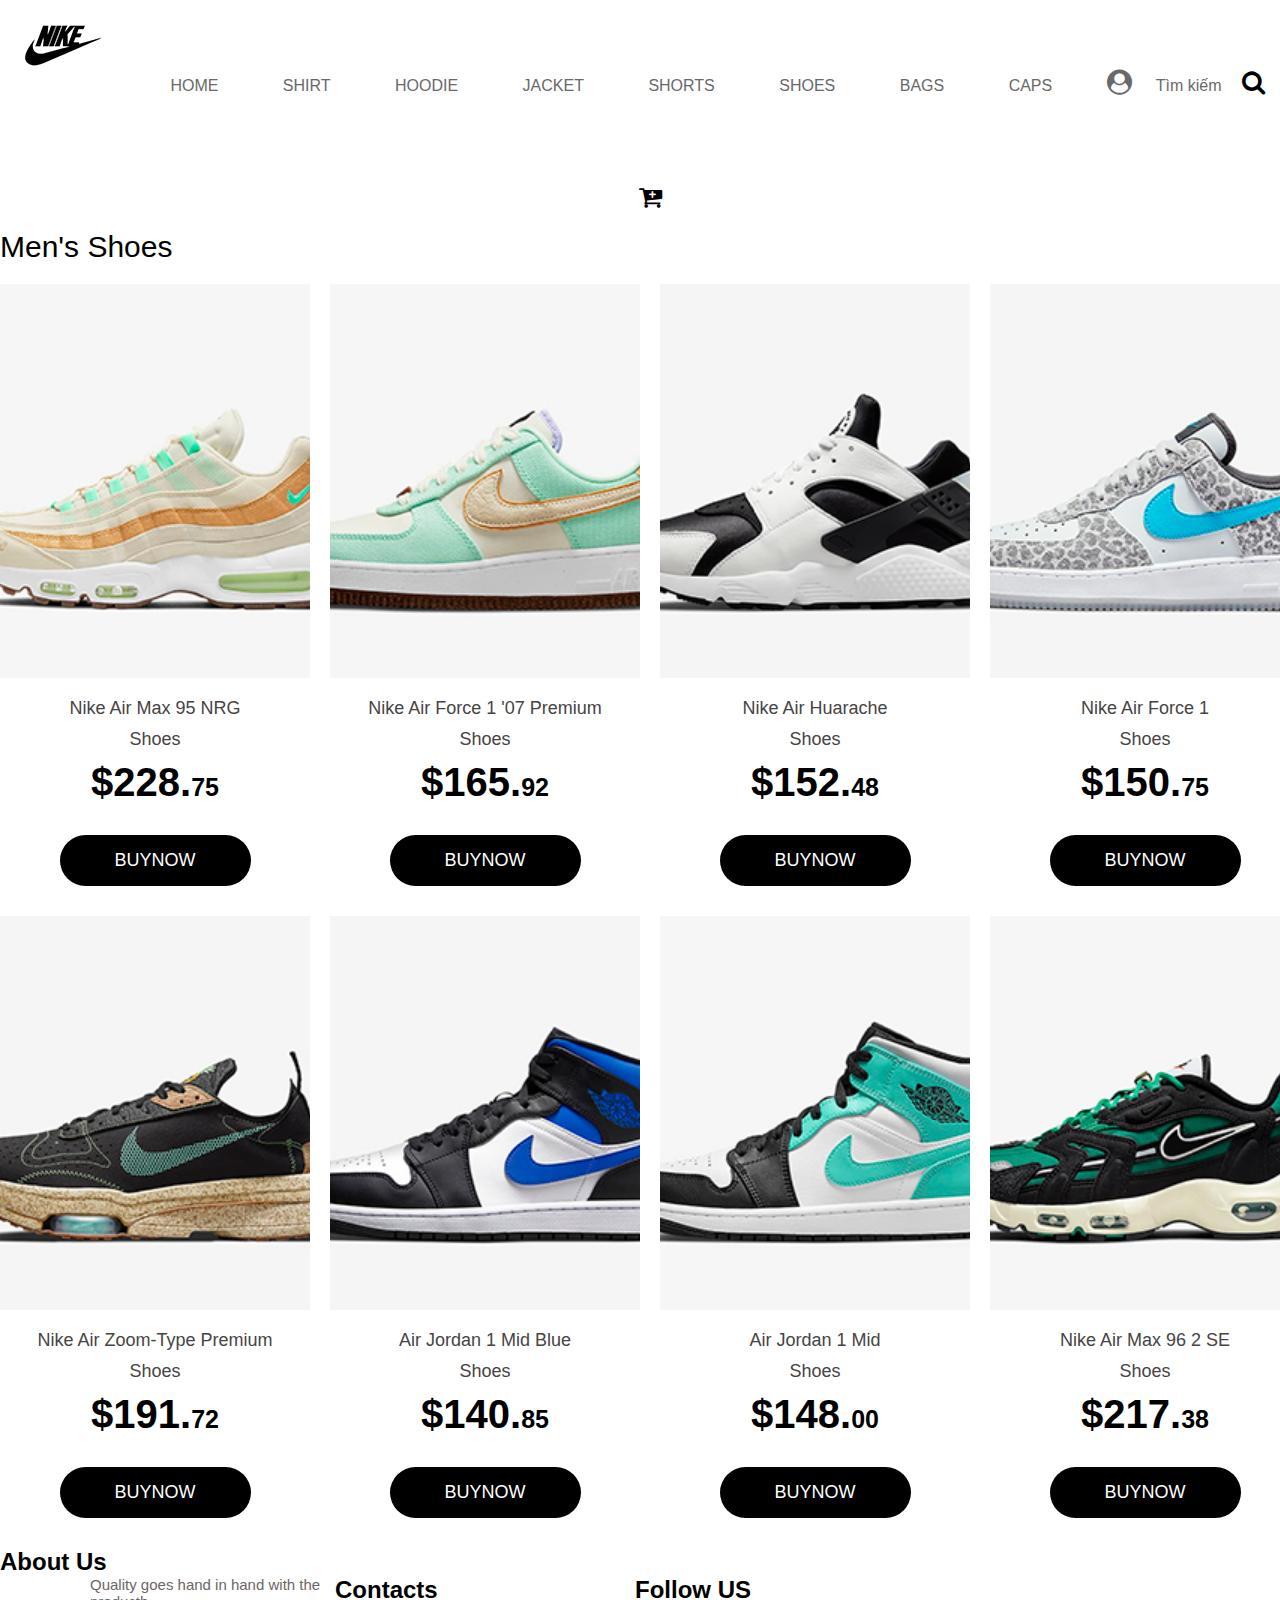
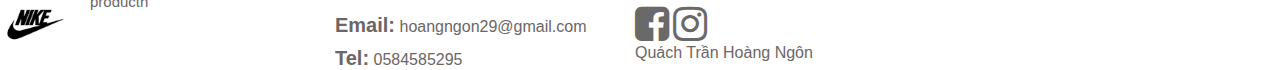
<file: shoes.html>
<!DOCTYPE html>
<html lang="en">
<head>
	<meta charset="UTF-8">
	<title>Shoes</title>
    <link rel="stylesheet" type="text/css" href="css/sanpham.css">
    <link rel="stylesheet" type="text/css" href="icon_font/font-awesome/css/font-awesome.min.css">
</head>
<body>
	<div class="container">
		
		<div class="menu">
			<ul>
				<li><a  href="index.html">Home</a></li>
				<li><a  href="shirt.html">Shirt</a></li>
				<li><a  href="hoodie.html">Hoodie</a></li>
				<a href="index.html"><img src="images/logo.jpg" alt=""></a>
				<li><a href="jacket.html">Jacket</a></li>
				<li><a href="shorts.html">Shorts</a></li>
				<li><a href="shoes.html">Shoes</a></li>
                <li><a href="bag.html">Bags</a></li>
                <li><a href="cap.html">Caps</a></li>
                <a href="dangnhap.html"><i class="fa fa-user-circle" aria-hidden="true"></i></a>
                <a href="#">Tìm kiếm</a><i class="fa fa-search" aria-hidden="true"></i>
                <i class="fa fa-cart-plus" aria-hidden="true"></i>
			</ul>
		</div>
        <div class="content">
			<p id="title">Men's Shoes</p>
			<div class="layer1">
				<a class="sp" href="#">
					<img src="images/shoes01.jpg"/>
				</a>
				<a class="sp" href="#">
					<img src="images/shoes02.jpg"/>
				</a>
				<a class="sp" href="#">
					<img src="images/shoes03.jpg"/>
				</a>
				<a class="sp" href="#">
					<img src="images/shoes04.jpg"/>
				</a>
			</div>
			<div class="layer2">
				<div class="ten">
					<p>Nike Air Max 95 NRG</p>
					<p>Shoes</p>
				</div>
				<div class="ten">
					<p>Nike Air Force 1 '07 Premium</p>
					<p>Shoes</p>
				</div>
				<div class="ten">
					<p>Nike Air Huarache</p>
					<p>Shoes</p>
				</div>
				<div class="ten">
					<p>Nike Air Force 1</p>
					<p>Shoes</p>
				</div>
			</div>
			<div class="layer3">
				<p class="gia">$228.<span>75</span></p>
				<p class="gia">$165.<span>92</span></p>
				<p class="gia">$152.<span>48</span></p>
				<p class="gia">$150.<span>75</span></p>
			</div>
			<div class="layer4">
				<div class="mua">
					<button class="btn">Buynow</button>
				</div>
				<div class="mua">
					<button class="btn">Buynow</button>
				</div>
				<div class="mua">
					<button class="btn">Buynow</button>
				</div>
				<div class="mua">
					<button class="btn">Buynow</button>
				</div>
			</div>
            <!-- san pham 2 -->
		</div>
			<div class="layer1">
				<a class="sp" href="#">
					<img src="images/shoes05.jpg"/>
				</a>
				<a class="sp" href="#">
					<img src="images/shoes06.jpg"/>
				</a>
				<a class="sp" href="#">
					<img src="images/shoes07.jpg"/>
				</a>
				<a class="sp" href="#">
					<img src="images/shoes08.jpg"/>
				</a>
			</div>
			<div class="layer2">
				<div class="ten">
					<p>Nike Air Zoom-Type Premium</p>
					<p>Shoes</p>
				</div>
				<div class="ten">
					<p>Air Jordan 1 Mid Blue</p>
					<p>Shoes</p>
				</div>
				<div class="ten">
					<p>Air Jordan 1 Mid</p>
					<p>Shoes</p>
				</div>
				<div class="ten">
					<p>Nike Air Max 96 2 SE</p>
					<p>Shoes</p>
				</div>
			</div>
			<div class="layer3">
				<p class="gia">$191.<span>72</span></p>
				<p class="gia">$140.<span>85</span></p>
				<p class="gia">$148.<span>00</span></p>
				<p class="gia">$217.<span>38</span></p>
			</div>
			<div class="layer4">
				<div class="mua">
					<button class="btn">Buynow</button>
				</div>
				<div class="mua">
					<button class="btn">Buynow</button>
				</div>
				<div class="mua">
					<button class="btn">Buynow</button>
				</div>
				<div class="mua">
					<button class="btn">Buynow</button>
				</div>
			</div>
		</div>

		<div class="footer">
			<div class="about">
				<h2>About Us</h2>
				<a id="trai" href="#"><img src="images/logo.jpg" width="70px" alt=""></a>
				<p id="phai">Quality goes hand in hand with the producth</p>
			</div>
			<div class="contact">
				<h2>Contacts</h2>
				<p><span>Email:</span> hoangngon29@gmail.com</p>
				<p><span>Tel:</span> 0584585295</p>
			</div>
            <div class="follow">
            	<h2>Follow US</h2>
                <a href="https://www.facebook.com/ngon.hoanq/"><i class="fa fa-facebook-square"aria-hidden="true"></i></a>
                <a href="https://www.instagram.com/hoangngon_/"><i class="fa fa-instagram" aria-hidden="true"></i></a>
		    </div>
			<div class="Ten">
				<p>Quách Trần Hoàng Ngôn</p>
			</div>
	</div>
</body>
</html>
</file>
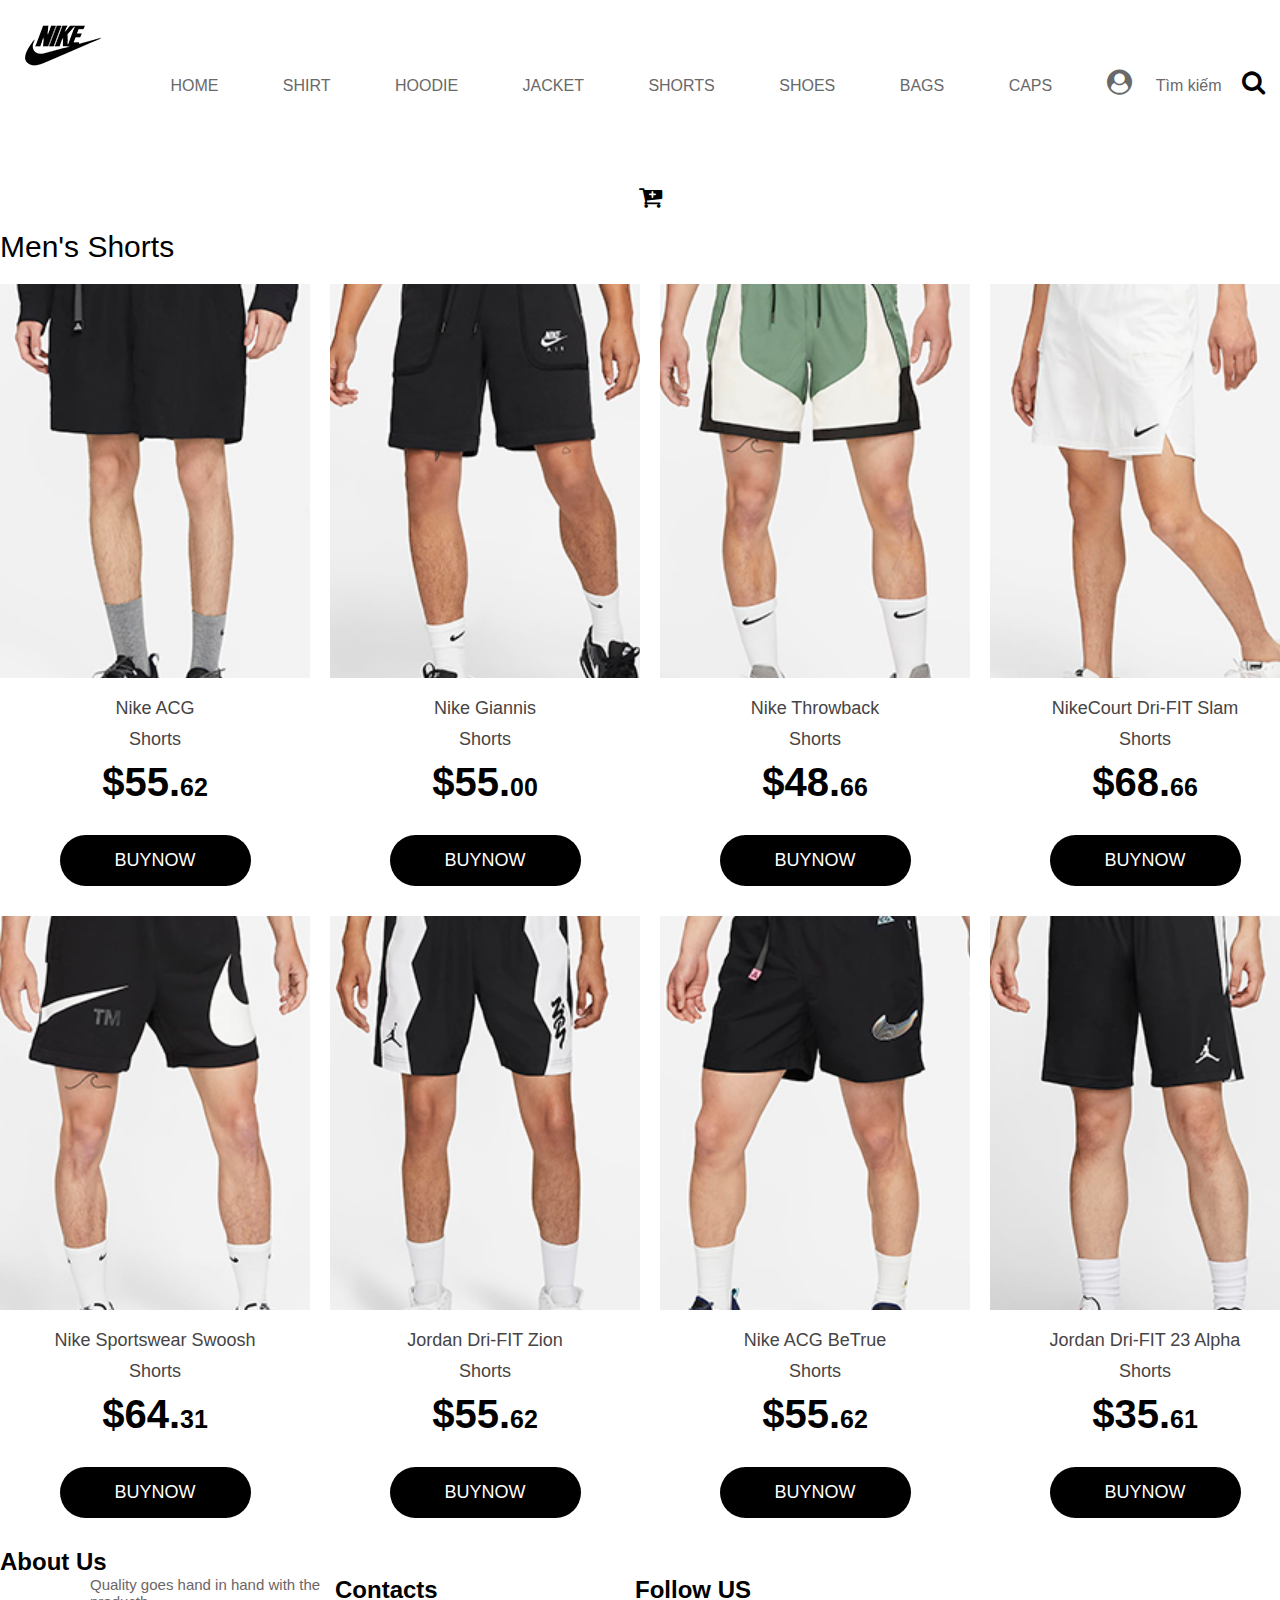
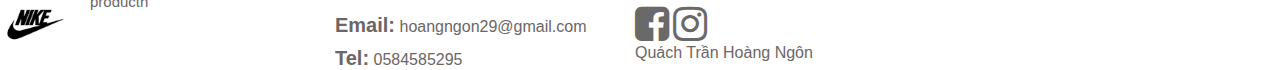
<file: shorts.html>
<!DOCTYPE html>
<html lang="en">
<head>
	<meta charset="UTF-8">
	<title>Shorts</title>
    <link rel="stylesheet" type="text/css" href="css/sanpham.css">
    <link rel="stylesheet" type="text/css" href="icon_font/font-awesome/css/font-awesome.min.css">
</head>
<body>
	<div class="container">
		
		<div class="menu">
			<ul>
				<li><a  href="index.html">Home</a></li>
				<li><a  href="shirt.html">Shirt</a></li>
				<li><a  href="hoodie.html">Hoodie</a></li>
				<a href="index.html"><img src="images/logo.jpg" alt=""></a>
				<li><a href="jacket.html">Jacket</a></li>
				<li><a href="shorts.html">Shorts</a></li>
				<li><a href="shoes.html">Shoes</a></li>
                <li><a href="bag.html">Bags</a></li>
                <li><a href="cap.html">Caps</a></li>
                <a href="dangnhap.html"><i class="fa fa-user-circle" aria-hidden="true"></i></a>
                <a href="#">Tìm kiếm</a><i class="fa fa-search" aria-hidden="true"></i>
                <i class="fa fa-cart-plus" aria-hidden="true"></i>
			</ul>
		</div>
        <div class="content">
			<p id="title">Men's Shorts</p>
			<div class="layer1">
				<a class="sp" href="#">
					<img src="images/short01.jpg"/>
				</a>
				<a class="sp" href="#">
					<img src="images/short02.jpg"/>
				</a>
				<a class="sp" href="#">
					<img src="images/short03.jpg"/>				
                </a>
				<a class="sp" href="#">
					<img src="images/short04.jpg"/>
				</a>
			</div>
			<div class="layer2">
				<div class="ten">
					<p>Nike ACG</p>
					<p>Shorts</p>
				</div>
				<div class="ten">
					<p>Nike Giannis</p>
					<p>Shorts</p>
				</div>
				<div class="ten">
					<p>Nike Throwback</p>
					<p>Shorts</p>
				</div>
				<div class="ten">
					<p>NikeCourt Dri-FIT Slam</p>
					<p>Shorts</p>
				</div>
			</div>
			<div class="layer3">
				<p class="gia">$55.<span>62</span></p>
				<p class="gia">$55.<span>00</span></p>
				<p class="gia">$48.<span>66</span></p>
				<p class="gia">$68.<span>66</span></p>
			</div>
			<div class="layer4">
				<div class="mua">
					<button class="btn">Buynow</button>
				</div>
				<div class="mua">
					<button class="btn">Buynow</button>
				</div>
				<div class="mua">
					<button class="btn">Buynow</button>
				</div>
				<div class="mua">
					<button class="btn">Buynow</button>
				</div>
			</div>
            <!-- san pham 2 -->
		</div>
			<div class="layer1">
				<a class="sp" href="#">
					<img src="images/short05.jpg"/>
				</a>
				<a class="sp" href="#">
					<img src="images/short06.jpg"/>
				</a>
				<a class="sp" href="#">
					<img src="images/short07.jpg"/>
				</a>
				<a class="sp" href="#">
					<img src="images/short08.jpg"/>
				</a>
			</div>
			<div class="layer2">
				<div class="ten">
					<p>Nike Sportswear Swoosh</p>
					<p>Shorts</p>
				</div>
				<div class="ten">
					<p>Jordan Dri-FIT Zion</p>
					<p>Shorts</p>
				</div>
				<div class="ten">
					<p>Nike ACG BeTrue</p>
					<p>Shorts</p>
				</div>
				<div class="ten">
					<p>Jordan Dri-FIT 23 Alpha</p>
					<p>Shorts</p>
				</div>
			</div>
			<div class="layer3">
				<p class="gia">$64.<span>31</span></p>
				<p class="gia">$55.<span>62</span></p>
				<p class="gia">$55.<span>62</span></p>
				<p class="gia">$35.<span>61</span></p>
			</div>
			<div class="layer4">
				<div class="mua">
					<button class="btn">Buynow</button>
				</div>
				<div class="mua">
					<button class="btn">Buynow</button>
				</div>
				<div class="mua">
					<button class="btn">Buynow</button>
				</div>
				<div class="mua">
					<button class="btn">Buynow</button>
				</div>
			</div>
		</div>

		<div class="footer">
			<div class="about">
				<h2>About Us</h2>
				<a id="trai" href="#"><img src="images/logo.jpg" width="70px" alt=""></a>
				<p id="phai">Quality goes hand in hand with the producth</p>
			</div>
			<div class="contact">
				<h2>Contacts</h2>
				<p><span>Email:</span> hoangngon29@gmail.com</p>
				<p><span>Tel:</span> 0584585295</p>
			</div>
            <div class="follow">
            	<h2>Follow US</h2>
                <a href="https://www.facebook.com/ngon.hoanq/"><i class="fa fa-facebook-square"aria-hidden="true"></i></a>
                <a href="https://www.instagram.com/hoangngon_/"><i class="fa fa-instagram" aria-hidden="true"></i></a>
		    </div>
			<div class="Ten">
				<p>Quách Trần Hoàng Ngôn</p>
			</div>
	</div>
</body>
</html>
</file>
<file: css/style.css>
*{
	margin: 0 auto;
	padding: 0;
	font-family: tahoma, arial, sans-serif, 'lucida grande';
}
a{
	text-decoration: none;
	color: #696969;
}
p{
	font-size: 18px;
}
a:hover, a:hover p{
	color: #818753;
}
.container{
	width: 1300px;
	margin: auto;
}

/* Menu */
.menu{
	text-align: center;
}
.menu ul li{
	display: inline-block;
	padding: 10px 30px;
	text-transform: uppercase;
}
.menu img{
	margin: 0px 15px -20px;
	float:left;
}
.menu i{
	font-size:25px;
	margin-top:50px;
	padding:20px;
}
/* SLICE */
.slice{
	margin-top: 30px;
	position: relative;
}
.slice .left{
	width: 400px;
	position: absolute;
	left: 760px;
	top: 217px;
}
.slice .left h2{
	font-size: 80px;
	color: #FFF;
}
.left p{
	margin-top: 20px;
}
.btn{
	padding: 15px 55px;
	background-color: #000;
	border-radius: 30px;
	color: #fff;
	font-size: 18px;
	text-transform: uppercase;
	cursor: pointer;
	border: none;
	margin-top: 20px;
}
.btn:hover{
	background-color: #464444;
}
.slice .right{
	position: absolute;
	bottom: 100px;
	right: 90px;
}
.hidden{
	background-color: rgba(0, 0, 0, 0);
	color:  #fff;
	margin-right: 30px;
	border: none;
	font-size: 40px;
	cursor: pointer;
}
.hidden:hover{
	color: #464444;
}
/* Background */
#anh{
	width: 1300px;
	height: 600px;
	position:relative;
	margin-left:auto;
	margin-right:auto;
}
#anh #hinhslide{
	width:1300px;
	height:100%;
}
#anh #previous{
	position: absolute;
	top: 120px;
	left: 0px;
	width: 28px;
	height: 44px;
	display: none;
}
#anh #next{
	position:absolute;
	top:120px;
	right:0px;
	width:28px;
	height:44px;
	display:none;
}
/* BANNER */
.banner{
	margin-top: 20px;
}
.bannerLeft{
	width: 680px;
	height: 500px;
	margin-right: 20px;
	float: left;
	background-image: url(../images/Banner2.jpg);
	background-size: cover;
	position: relative;
}
.bannerRight{
	width: 600px;
	height: 700px;
	float: left;
	background-image: url(../images/banner7.png);
	background-size: cover;
	position: relative;
}
.textL{
	position: absolute;
	left: 100px;
	bottom: 180px;
	font-size: 60px;
	color: #CCC;
}
.view1{
	position: absolute;
	bottom: 50px;
	left: 440px;
	text-transform: uppercase;
}
.textR{
	position: absolute;
	left: 40px;
	top: 205px;
	font-size: 60px;
	color: #CCC;
}
.view2{
	position: absolute;
	top: 350px;
	left: 40px;
	text-transform: uppercase;
}

/* CONTENT */
#title{
	margin-bottom: 20px;
	font-size: 50px;
}
.sp, .ten, .gia, .mua{
	width: 310px;
	margin-left: 20px;
	float: left;
}
.sp:first-child, .ten:first-child, .gia:first-child, .mua:first-child{
	margin-left: 0;
}
.sp{
	overflow: hidden;
	margin-bottom: 20px;
}
.sp img{
	-webkit-transform: scale(1.5);
	   -moz-transform: scale(1.5);
	    -ms-transform: scale(1.5);
	     -o-transform: scale(1.5);
	        transform: scale(1.5);
}
.sp img:hover{
	-webkit-transform: scale(1.0);
	   -moz-transform: scale(1.0);
	    -ms-transform: scale(1.0);
	     -o-transform: scale(1.0);
	        transform: scale(1.0);
}
.ten p{
	color: #464444;
	text-align: center;
	margin-bottom: 10px;
}
.gia{
	text-align: center;
	font-size: 40px;
	font-weight: bold;
	color: #000;
	margin-bottom: 20px;
}
.gia span{
	font-size: 25px;
}
.mua{
	text-align: center;
}
.layer4{
	margin-bottom: 20px;
}
/* Banner 2 */
#baner1{
	width: 700px;
	height: 450px;
	margin-right: 20px;
	float: left;
	position: relative;
	background-image: url(../images/banner8.png);
	background-repeat: no-repeat;
	margin-top: 30px;
	margin-bottom:20px;
}
#baner2{
	width: 580px;
	height: 450px;
	float: left;
	background-image: url(../images/banner10.jpg);
	background-repeat: no-repeat;
	position: relative;
	margin-top: 30px;
	margin-bottom:20px;
}
.textL2{
	position: absolute;
	left: 475px;
	top: 45px;
	font-size: 60px;
	color: #FFF;
}
.view3{
	position: absolute;
	bottom: 92px;
	left: 495px;
	text-transform: uppercase;
}
.textR2{
	position: absolute;
	left: 80px;
	top: 135px;
	font-size: 60px;
	color: #FFF;
}
.view4{
	position: absolute;
	top: 305px;
	left: 165px;
	text-transform: uppercase;
}

/* FOOTER */
.about{
	width: 400px;
	float: left;
}
.about #trai{
	width: 70px;
	height: 38px;
	margin-top: 15px;
	margin-right: 20px;
	float: left;
}
.about #phai{
	font-size: 15px;
	width: 245px;
	color: #6C6666;
	float: left;
}
.contact{
	width: 300px;
	float: left;
}
.contact p{
	font-size: 16px;
	margin-top: 10px;
	color: #6C6666;
}
.contact span{
	font-size: 20px;
	font-weight: bold;
}.follow{
	width:300px;
	float: left;
}
.follow i{
	font-size:40px;
}
.Ten{
	width: 500px;
	float: left;
}
.Ten p{
	font-size: 16px;
	color: #6C6666;
}
</file>
<file: css/sanpham.css>
*{
	margin: 0 auto;
	padding: 0;
	font-family: tahoma, arial, sans-serif, 'lucida grande';
}
a{
	text-decoration: none;
	color: #696969;
}
p{
	font-size: 18px;
}
a:hover, a:hover p{
	color: #818753;
}
.container{
	width: 1300px;
	margin: auto;
}

/* Menu */
.menu{
	text-align: center;
}
.menu ul li{
	display: inline-block;
	padding: 10px 30px;
	text-transform: uppercase;
}
.menu img{
	margin: 0px 15px -20px;
	float:left;
}
.menu i{
	font-size:25px;
	margin-top:50px;
	padding:20px;
}
/* SLICE */
.slice{
	margin-top: 30px;
	position: relative;
}
.slice .left{
	width: 400px;
	position: absolute;
	left: 760px;
	top: 217px;
}
.slice .left h2{
	font-size: 80px;
	color: #FFF;
}
.left p{
	margin-top: 20px;
}
.btn{
	padding: 15px 55px;
	background-color: #000;
	border-radius: 30px;
	color: #fff;
	font-size: 18px;
	text-transform: uppercase;
	cursor: pointer;
	border: none;
	margin-top: 20px;
}
.btn:hover{
	background-color: #999;
}
.slice .right{
	position: absolute;
	bottom: 100px;
	right: 90px;
}
.hidden{
	background-color: rgba(0, 0, 0, 0);
	color:  #fff;
	margin-right: 30px;
	border: none;
	font-size: 40px;
	cursor: pointer;
}
.hidden:hover{
	color: #464444;
}

/* CONTENT */
#title{
	margin-bottom: 20px;
	font-size: 30px;
}
.sp, .ten, .gia, .mua{
	width: 310px;
	margin-left: 20px;
	float: left;
}
.sp:first-child, .ten:first-child, .gia:first-child, .mua:first-child{
	margin-left: 0;
}
.sp{
	overflow: hidden;
	margin-bottom: 20px;
}
.sp img{
	-webkit-transform: scale(1.5);
	   -moz-transform: scale(1.5);
	    -ms-transform: scale(1.5);
	     -o-transform: scale(1.5);
	        transform: scale(1.5);
}
.sp img:hover{
	-webkit-transform: scale(1.0);
	   -moz-transform: scale(1.0);
	    -ms-transform: scale(1.0);
	     -o-transform: scale(1.0);
	        transform: scale(1.0);
}
.ten p{
	color: #464444;
	text-align: center;
	margin-bottom: 10px;
}
.gia{
	text-align: center;
	font-size: 40px;
	font-weight: bold;
	color: #000;
	margin-bottom: 10px;
}
.gia span{
	font-size: 25px;
}
.mua{
	text-align: center;
	margin-bottom:30px;
}
.layer4{
	margin-bottom: 20px;
}
/* FOOTER */
.about{
	width: 400px;
	padding-right: 900px;
}
.about #trai{
	width: 70px;
	height: 38px;
	margin-top: 15px;
	margin-right: 20px;
	float: left;
}
.about #phai{
	font-size: 15px;
	width: 245px;
	color: #6C6666;
	float: left;
}
.contact{
	width: 300px;
	float: left;
}
.contact p{
	font-size: 16px;
	margin-top: 10px;
	color: #6C6666;
}
.contact span{
	font-size: 20px;
	font-weight: bold;
}.follow{
	width:300px;
	float: left;
}
.follow i{
	font-size:40px;
}
.Ten{
	width: 500px;
	float: left;
}
.Ten p{
	font-size: 16px;
	color: #6C6666;
}
</file>
<file: css/dangky.css>
@charset "utf-8";
*{
	margin: 0 auto;
	padding: 0 ;
	font-family: tahoma, arial, sans-serif, 'lucida grande';
}
a{
	text-decoration: none;
	color: #696969;
}
p{
	font-size: 18px;
}
a:hover, a:hover p{
	color: #818753;
}
.container{
	width: 1300px;
	margin: auto;
}

/* Menu */
.menu{
	text-align: center;
}
.menu ul li{
	display: inline-block;
	padding: 10px 30px;
	text-transform: uppercase;
}
.menu img{
	margin: 0px 15px -20px;
	float:left;
}
.menu i{
	font-size:25px;
	margin-top:50px;
	padding:20px;
}
/* DANG KY */
* {
	box-sizing: border-box;
}
.register {
	width: 500px;
	padding: 16px;
	margin: 0 auto;
	background-color: white;
}
input[type=text], input[type=password] {
	width: 100%;
	padding: 15px;
	margin: 5px 0 22px 0;
	display: inline-block;
	border: none;
	background: #f1f1f1;
}
input[type=text]:focus, input[type=password]:focus {
	background-color: #ddd;
	outline: none;
}
hr {
	border: 1px solid #f1f1f1;
	margin-bottom: 25px;
}
.submit {
	background-color: #000;
	color: white;
	padding: 15px 18px;
	margin: 8px 0;
	border: none;
	cursor: pointer;
	width: 100%;
	opacity: 0.9;
	margin-bottom:20px;
}
.submit:hover {
	opacity: 1;
}
.login {
	background-color: #ffffff;
	text-align: center;
}
</file>
<file: css/dangnhap.css>
*{
	margin: 0;
	padding: 0;
	font-family: tahoma, arial, sans-serif, 'lucida grande';
}
a{
	text-decoration: none;
	color: #696969;
}
p{
	font-size: 18px;
}
a:hover, a:hover p{
	color: #818753;
}
.container{
	width: 1300px;
	margin: auto;
}
/* Menu */
.menu{
	text-align: center;
}
.menu ul li{
	display: inline-block;
	padding: 10px 30px;
	text-transform: uppercase;
}
.menu img{
	margin: 0px 15px -20px;
	float:left;
}
.menu i{
	font-size:25px;
	margin-top:50px;
	padding:20px;
}
/* DANG NHAP */
* {
	box-sizing: border-box;
}
.register {
	width: 500px;
	padding: 16px;
	margin: 0 auto;
	background-color: white;
}
input[type=text], input[type=password] {
	width: 100%;
	padding: 15px;
	margin: 5px 0 22px 0;
	display: inline-block;
	border: none;
	background: #f1f1f1;
}
input[type=text]:focus, input[type=password]:focus {
	background-color: #ddd;
	outline: none;
}
hr {
	border: 1px solid #f1f1f1;
	margin-bottom: 25px;
}
.submit {
	background-color: #000;
	color: white;
	padding: 15px 18px;
	margin: 8px 0;
	border: none;
	cursor: pointer;
	width: 100%;
	opacity: 0.9;
	margin-bottom:20px;
}
.submit:hover {
	opacity: 1;
}
.login {
	background-color: #ffffff;
	text-align: center;
}
/* FOOTER */
.about{
	width: 400px;
	float: left;
}
.about #trai{
	width: 70px;
	height: 38px;
	margin-top: 15px;
	margin-right: 20px;
	float: left;
}
.about #phai{
	font-size: 15px;
	width: 245px;
	color: #6C6666;
	float: left;
}
.contact{
	width: 300px;
	float: left;
}
.contact p{
	font-size: 16px;
	margin-top: 10px;
	color: #6C6666;
}
.contact span{
	font-size: 20px;
	font-weight: bold;
}.follow{
	width:300px;
	float: left;
}
.follow i{
	font-size:40px;
}
.Ten{
	width: 500px;
	float: left;
}
.Ten p{
	font-size: 16px;
	color: #6C6666;
}
</file>
